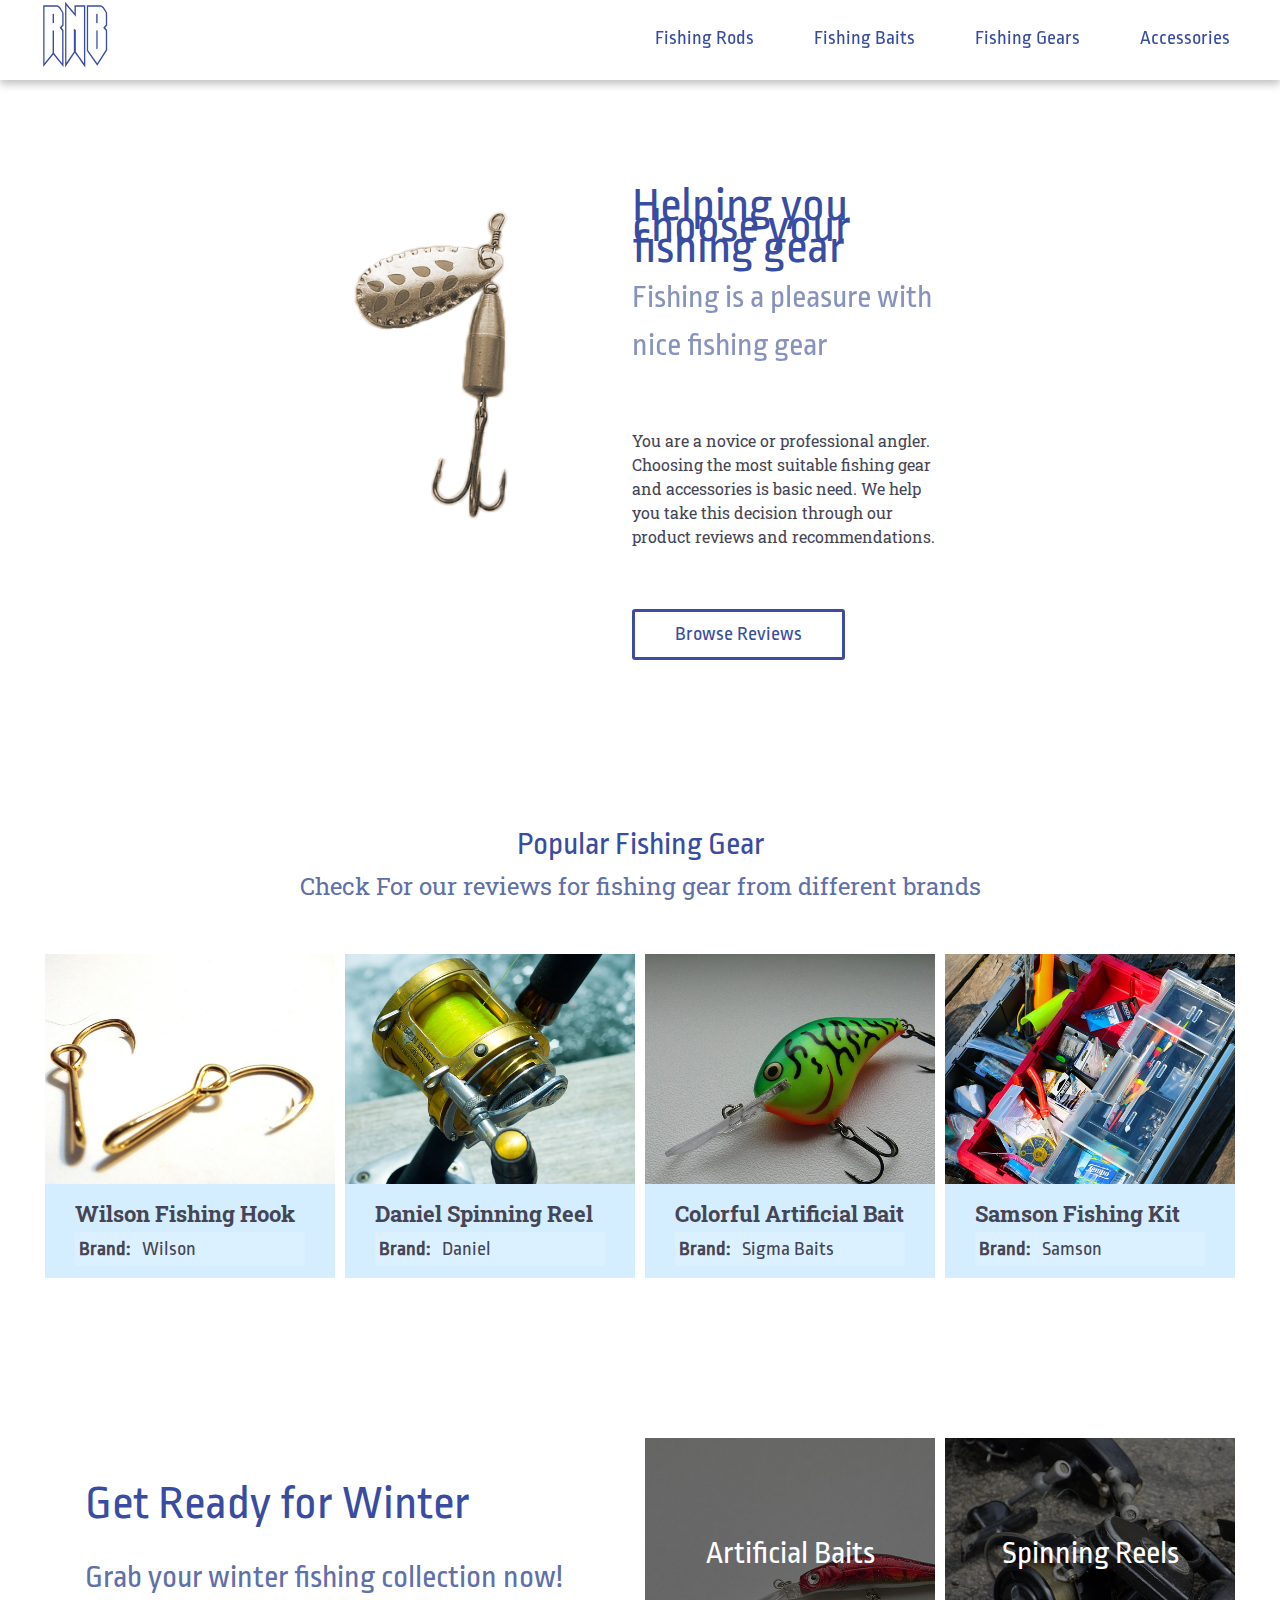
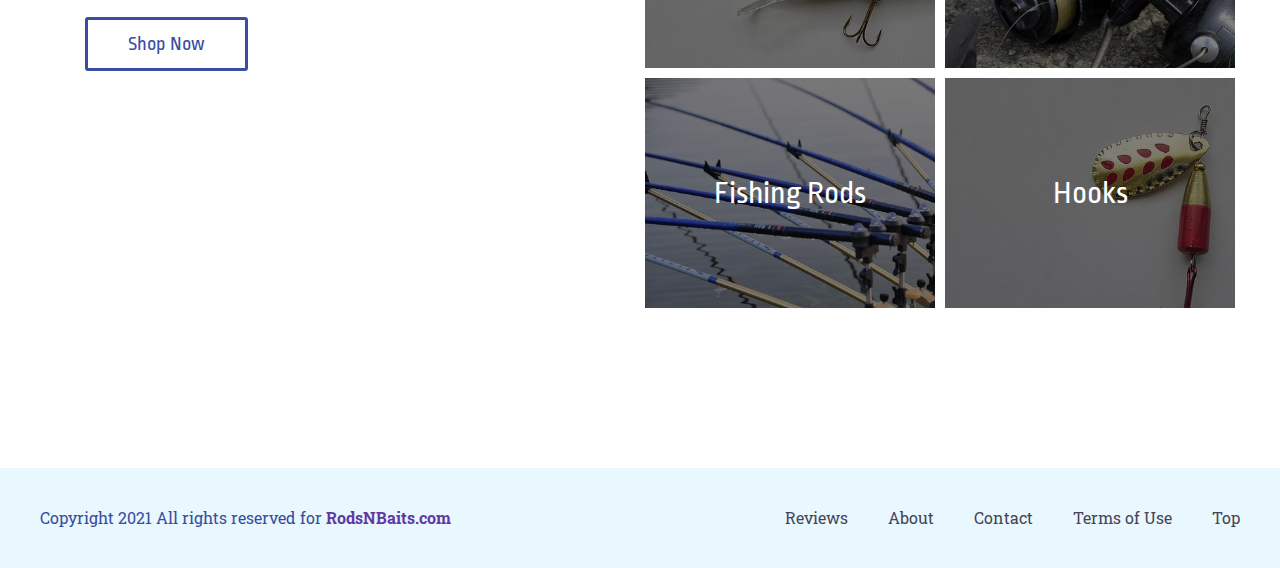
<file: index.html>
<!DOCTYPE html>
<html lang="en">
<head>
    <meta charset="UTF-8">
    <meta http-equiv="X-UA-Compatible" content="IE=edge">
    <meta name="viewport" content="width=device-width, initial-scale=1.0">
    <meta name="description" content="--- This is a meta description area ----">
    <title>RodsNBaits | Home</title>
    <link rel="stylesheet" href="https://cdnjs.cloudflare.com/ajax/libs/font-awesome/6.0.0-beta2/css/all.min.css" integrity="sha512-YWzhKL2whUzgiheMoBFwW8CKV4qpHQAEuvilg9FAn5VJUDwKZZxkJNuGM4XkWuk94WCrrwslk8yWNGmY1EduTA==" crossorigin="anonymous" referrerpolicy="no-referrer" />
    <link rel="stylesheet" href="css/styles.css">
</head>
<body>
    <div class="navbar">
        <!--<button class="mobile-menu-btn" onclick=" show_hide('menu')">-->
        <button class="mobile-menu-btn" id="mybtn">
            <i class="fa fa-bars" id="menu_icon"></i>
        </button>        
        <div class="nav container">
            <div class="logo">
                <a href="index.html"><img src="resources/icons/rnblogo.svg" alt="rods-and-baits"></a>
            </div>
            <div class="menu p-color s-font" id="mymenu">
                <ul>
                    <li><a href="reviews.html">Fishing Rods</a></li>
                    <li><a href="reviews.html">Fishing Baits</a></li>
                    <li><a href="reviews.html">Fishing Gears</a></li>
                    <li><a href="reviews.html">Accessories</a></li>       
                </ul>
            </div>
        </div>
    </div>
    <div class="content">
        <section class="banner">
            <div class="container">
                <div class="row">
                    <div class="col col-3-12">
                        <div id="img-container">
                            <!--<img src="resources/img/angler.jpg" alt="angler-image">-->
                            <img src="resources/img/artificial-bait-anchor.png" alt="artificial-bait-image">
                        </div>
                    </div>
                    <div class="col col-9-12">
                        <div id="banner-content">
                            <h1 class="p-color s-font">
                                Helping you choose your fishing gear
                            </h1>
                            <h3 class="s-color">
                                Fishing is a pleasure with nice fishing gear
                            </h3>
                            <p id="banner-description">
                               You are a novice or professional angler. Choosing the most suitable fishing gear and accessories is basic need. We help you take this decision
                               through our product reviews and recommendations.
                            </p>
                            <a class="p-button s-font" href ="#">Browse Reviews</a>
                        </div>
                    </div>

                <div>
            </div>

        </section>
        <section class="card-list" id="top">
            <div class="section-header container">
                <h3 class="title p-color">
                    Popular Fishing Gear
                </h3>
                <h4 class="sub-title s-color">
                    Check For our reviews for fishing gear from different brands
                </h4>
                
            </div>
            <div class="container">
                <div class="row">
                    <div class="col-3-12">
                        <div class="card">
                            <a href="#">
                            <div class="card-img">
                                <img src="resources/img/fishing-hook.jpg" alt="fishing-hook">
                            </div>
                            <div class="card-description">
                                <h4>Wilson Fishing Hook</h4>
                                <a href="#" class="brand"><h5><strong>Brand:</strong>&nbsp;&nbsp;&nbsp;Wilson</h5></a>
                            </div>
                            </a>
                        </div>
                    </div>
                    <div class="col-3-12">
                        <div class="card">
                            <a href="#">
                                <div class="card-img">
                                    <img src="resources/img/fishing-reel.jpg" alt="fishing-reel">
                                </div>
                                <div class="card-description">
                                    <h4>Daniel Spinning Reel</h4>
                                    <a href="#" class="brand"><h5><strong>Brand:</strong>&nbsp;&nbsp;&nbsp;Daniel</h5></a>
                                </div>                                
                            </a>
                        </div>
                    </div>
                    <div class="col-3-12">
                        <div class="card">
                            <a href="#">
                                <div class="card-img">
                                    <img src="resources/img/artificial-bait.jpg" alt="fishing-artificial-bait">
                                </div>
                                <div class="card-description">
                                    <h4>Colorful Artificial Bait</h4>
                                    <a href="#" class="brand"><h5><strong>Brand:</strong>&nbsp;&nbsp;&nbsp;Sigma Baits</h5></a>
                                </div> 
                            </a>
                        </div>
                        
                    </div>
                    <div class="col-3-12">
                        <div class="card">
                            <a href="#">
                                <div class="card-img">
                                    <img src="resources/img/fishing-tackle.jpg" alt="fishing-tackle">
                                </div>
                                <div class="card-description">
                                    <h4>Samson Fishing Kit</h4>
                                    <a href="#" class="brand"><h5><strong>Brand:</strong>&nbsp;&nbsp;&nbsp;Samson</h5></a>
                                </div>
                            </a>
                        </div>
                        
                    </div>
                </div>
            </div>


        </section>
        <section id="section-home-3">
            <!--<div class="section-header">
                <h3 class="title">
                    Title
                </h3>
                <h4 class="sub-title">
                    Sub Title
                </h4>
            </div>-->
            <div class="container">
                <div class="row call-card-section">
                    <div class="col-6-12">
                        <div class="call-to-action-banner">
                            <h1 class="p-color s-font">Get Ready for Winter</h1>
                            <h3 class="s-color">Grab your winter fishing collection now!</h3>
                            <a href="#" class="p-button">Shop Now</a>
                        </div>
                        
                    </div>
                    <div class="col-6-12">
                        <div class="card-square">
                            <div class="labeled-card">
                                <div class="label">
                                    <a href="#">
                                        <img src="resources/img/red-artificial-bait.jpg" alt="artificial-bait">
                                        <h3>Artificial Baits</h3>
                                    </a>
                                </div>
                            </div>
                            <div class="labeled-card">
                                <div class="label">                                    
                                    <a href="#">
                                        <img src="resources/img/reel.jpg" alt="fishing-reel">
                                        <h3>Spinning Reels</h3>
                                    </a>
                                    
                                </div>
                            </div>
                            <div class="labeled-card">
                                <div class="label">                                   
                                    <a href="#">
                                        <img src="resources/img/rod.jpg" alt="fishing-rod">
                                        <h3>Fishing Rods</h3>
                                    </a>                                    
                                </div>
                            </div>
                            <div class="labeled-card">
                                <div class="label">                                    
                                    <a href="#">
                                        <img src="resources/img/hook.jpg" alt="fishing-rod">
                                        <h3>Hooks</h3>
                                    </a>
                                </div>
                            </div>
                        </div>
                        
                    </div>

                </div>
            </div>
        </section>

    </div>
    <div class="footer">
        <div class="container">
            <div class="p-color" id="cprght">
                <p>Copyright 2021 All rights reserved for <a href="index.html">RodsNBaits.com</a></p>
            </div>
            <div>
                <ul class="s-color">
                    <li><a href="reviews.html">Reviews</a></li>
                    <li><a href="about.html">About</a></li>
                    <li><a href="contact.html">Contact</a></li> 
                    <li><a href="terms.html">Terms of Use</a></li>
                    <li><a href="#top">Top <i class="fa fa-level-up-alt"></i></a></li>    
                </ul>
            </div>
        </div>
    </div>
    <script src="js/script.js"></script>
</body>
</html>
</file>
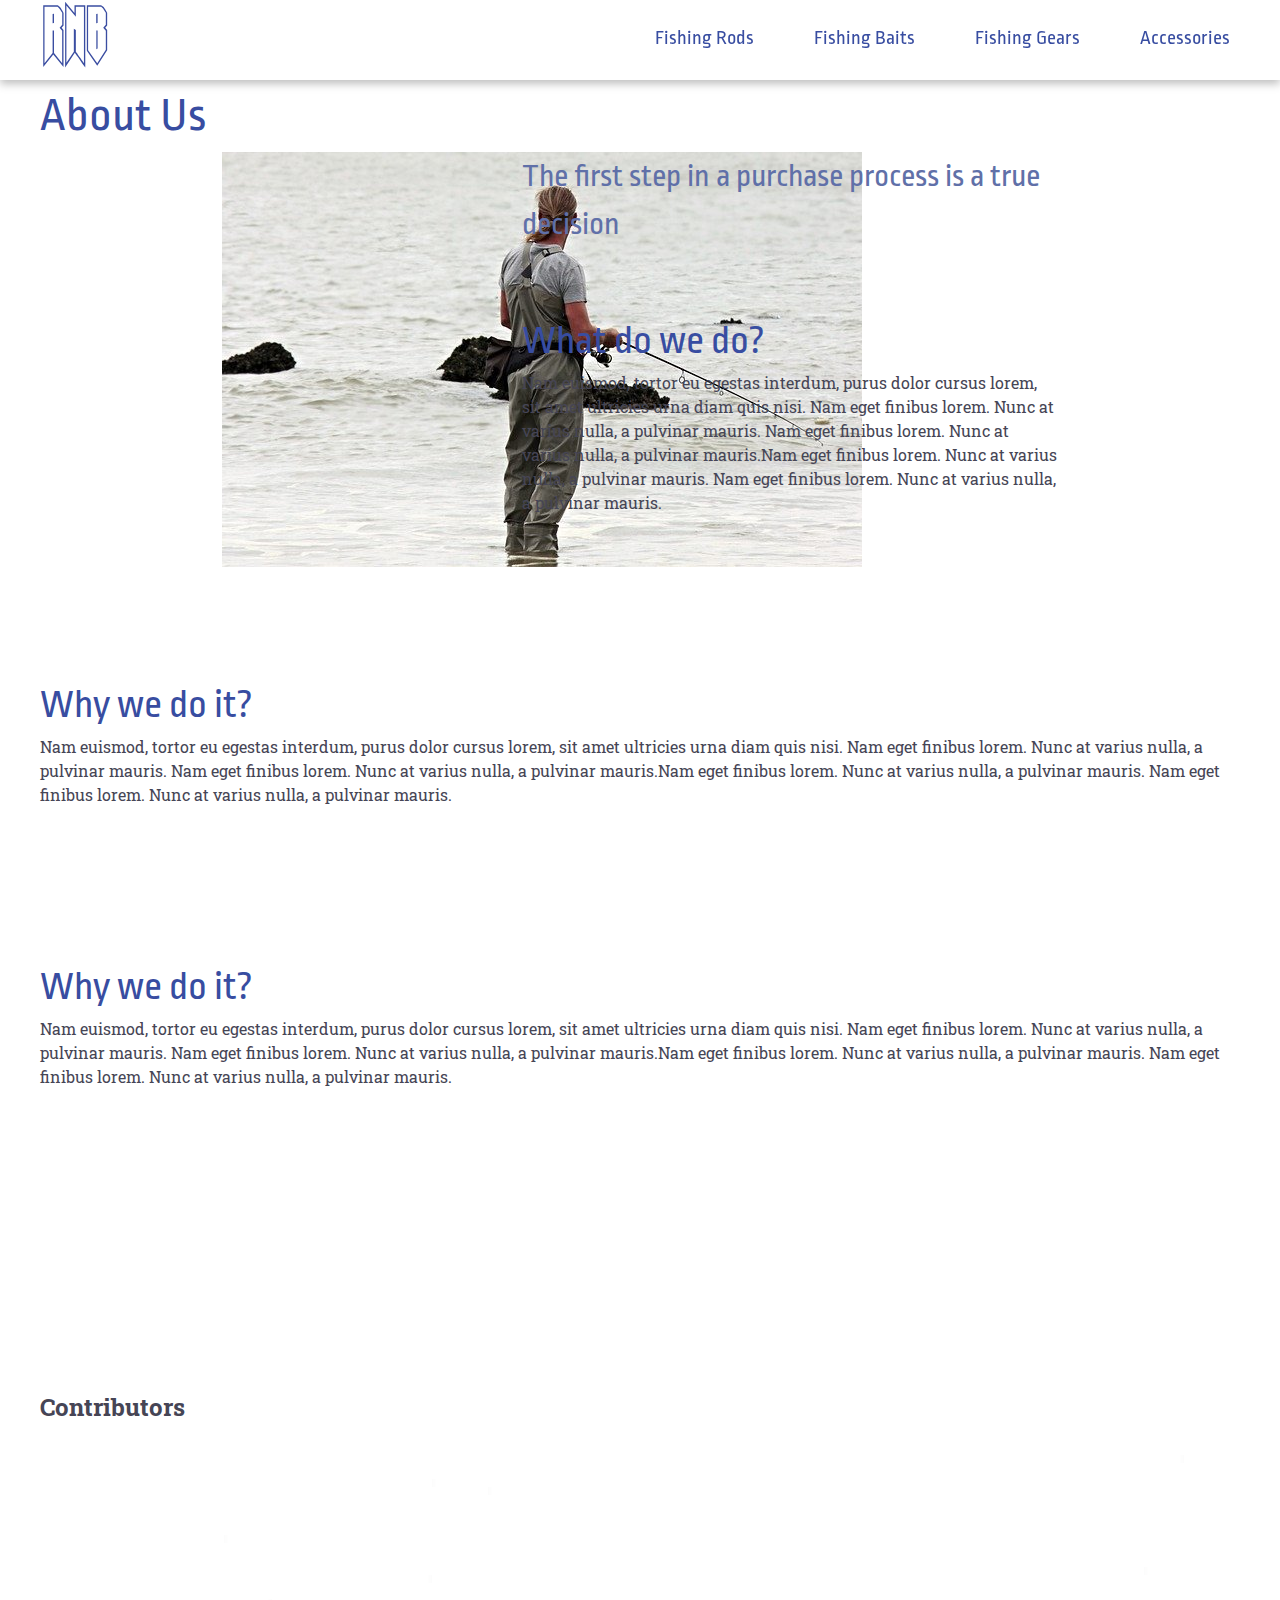
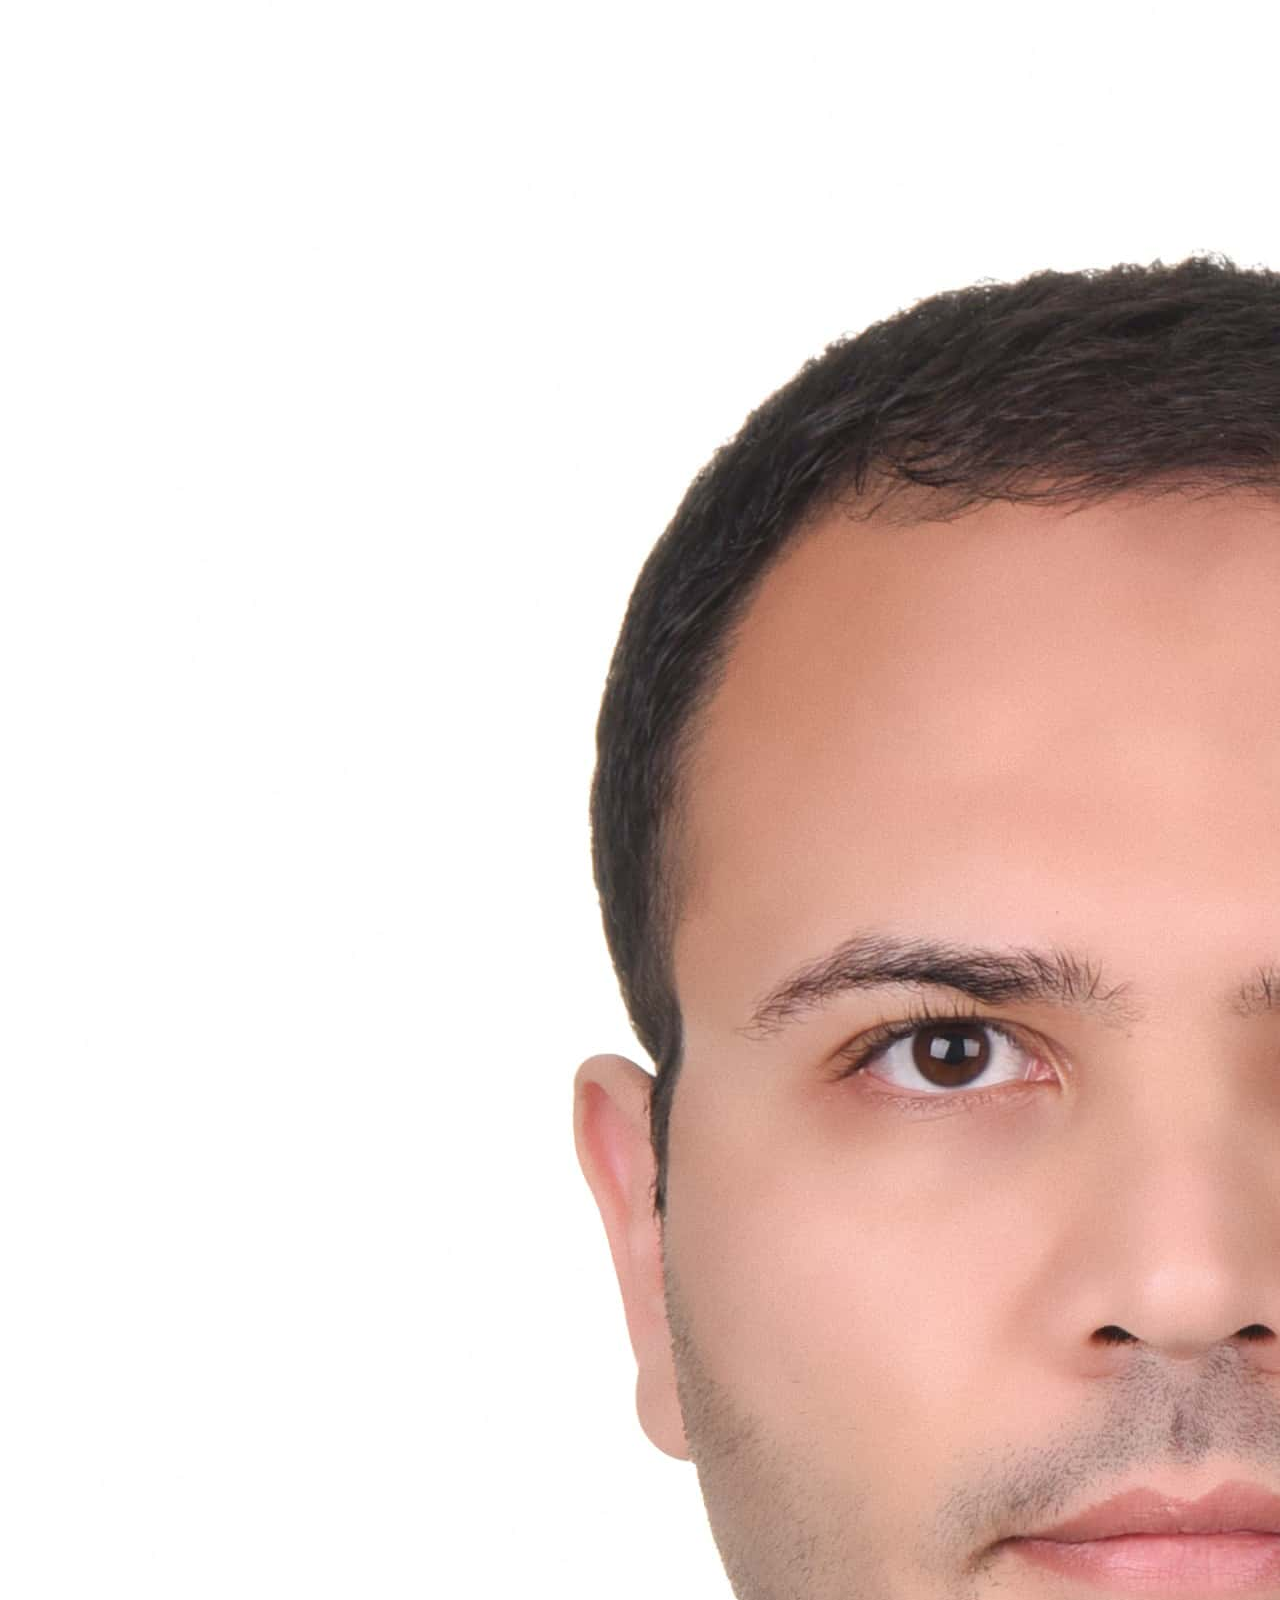
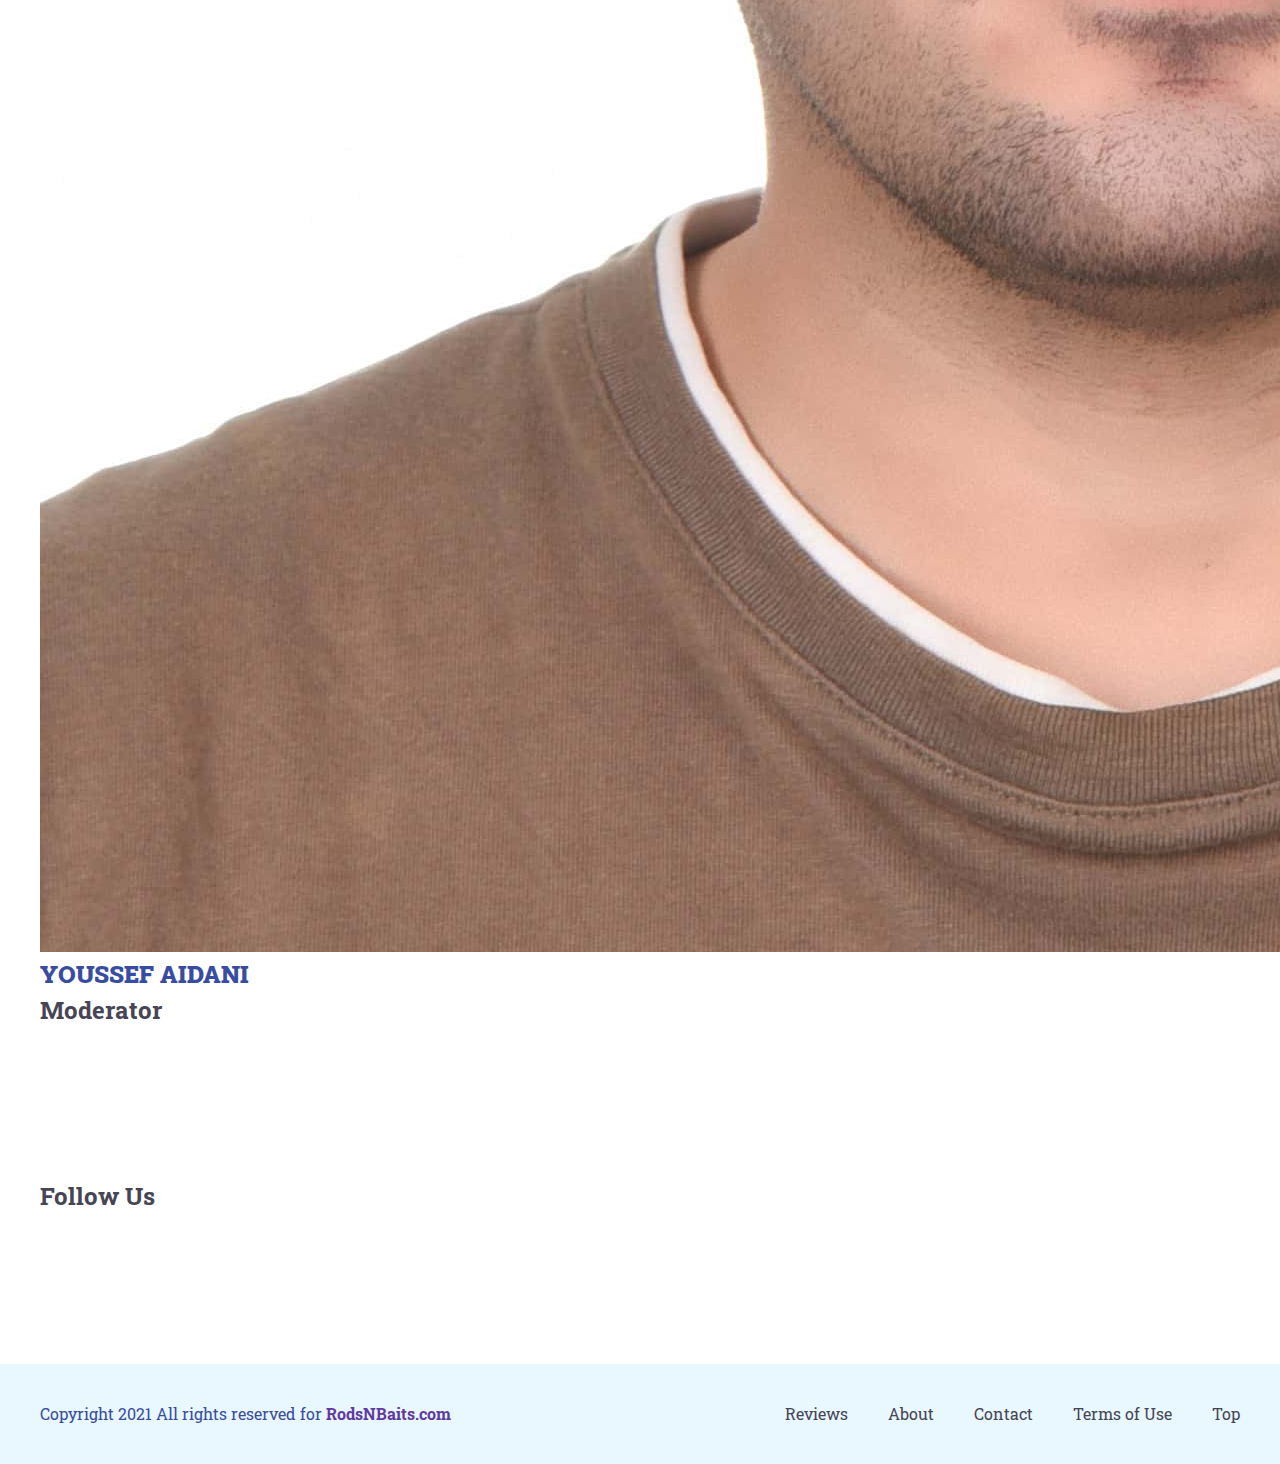
<file: about.html>
<!DOCTYPE html>
<html lang="en">
<head>
    <meta charset="UTF-8">
    <meta http-equiv="X-UA-Compatible" content="IE=edge">
    <meta name="viewport" content="width=device-width, initial-scale=1.0">
    <title>RodsNBaits | Reviews</title>
    <link rel="stylesheet" href="https://cdnjs.cloudflare.com/ajax/libs/font-awesome/6.0.0-beta2/css/all.min.css" integrity="sha512-YWzhKL2whUzgiheMoBFwW8CKV4qpHQAEuvilg9FAn5VJUDwKZZxkJNuGM4XkWuk94WCrrwslk8yWNGmY1EduTA==" crossorigin="anonymous" referrerpolicy="no-referrer" />
    <link rel="stylesheet" href="css/styles.css">
</head>
</head>
<body>
    <div class="navbar">
        <!--<button class="mobile-menu-btn" onclick=" show_hide('menu')">-->
        <button class="mobile-menu-btn" id="mybtn">
            <i class="fa fa-bars"></i>
        </button>        
        <div class="nav container">
            <div class="logo">
                <a href="index.html"><img src="resources/icons/rnblogo.svg" alt="rods-and-baits"></a>
            </div>
            <div class="menu p-color s-font" id="mymenu">
                <ul>
                    <li><a href="reviews.html">Fishing Rods</a></li>
                    <li><a href="reviews.html">Fishing Baits</a></li>
                    <li><a href="reviews.html">Fishing Gears</a></li>
                    <li><a href="reviews.html">Accessories</a></li>       
                </ul>
            </div>
        </div>
    </div>

    <div class="content">
        <div class="p-page-title p-color">
            <div class="container">
                <h1>About Us</h1>    
            </div>
        </div>
        <section>
            <div class="container">
                <div class="row">
                    <div class="col col-3-12 hide-extra">
                        <div class="about-img-container">
                            <img src="resources/img/angler.jpg" alt="about-image-angler">
                        </div>
                    </div>
                    <div class="col col-9-12">
                        <section class="text-container">
                            <h3 class="s-color">The first step in a purchase process is a true decision</h3>
                            <br>
                            <br>
                            <br>
                            <h2 class="p-color">What do we do?</h2>
                            <p class="f-small-mid">Nam euismod, tortor eu egestas interdum, purus dolor cursus lorem, sit amet ultricies 
                                urna diam quis nisi. Nam eget finibus lorem. Nunc at varius nulla, a pulvinar mauris. Nam eget finibus lorem.
                                 Nunc at varius nulla, a pulvinar mauris.Nam eget finibus lorem. Nunc at varius nulla, a pulvinar mauris.
                                 Nam eget finibus lorem. Nunc at varius nulla, a pulvinar mauris.</p>
                        </section>
                    </div>
                </div>

                <section class="text-container">

                    <h2 class="p-color">Why we do it?</h2>
                    <p class="f-small-mid">Nam euismod, tortor eu egestas interdum, purus dolor cursus lorem, sit amet ultricies 
                        urna diam quis nisi. Nam eget finibus lorem. Nunc at varius nulla, a pulvinar mauris. Nam eget finibus lorem.
                         Nunc at varius nulla, a pulvinar mauris.Nam eget finibus lorem. Nunc at varius nulla, a pulvinar mauris.
                         Nam eget finibus lorem. Nunc at varius nulla, a pulvinar mauris.</p>
                </section>

                
                <section class="text-container">

                    <h2 class="p-color">Why we do it?</h2>
                    <p class="f-small-mid">Nam euismod, tortor eu egestas interdum, purus dolor cursus lorem, sit amet ultricies 
                        urna diam quis nisi. Nam eget finibus lorem. Nunc at varius nulla, a pulvinar mauris. Nam eget finibus lorem.
                         Nunc at varius nulla, a pulvinar mauris.Nam eget finibus lorem. Nunc at varius nulla, a pulvinar mauris.
                         Nam eget finibus lorem. Nunc at varius nulla, a pulvinar mauris.</p>
                </section>

            </div>
        </section>

        <section class="s-bg p-pad">
            <div class="container">
                <h4 style="padding-bottom: 22px;">Contributors</h4>
                <div class="contributor">
                    <div class="contrib-img">
                        <img src="resources/img/biometric_me -min.jpg" alt="contrib-img">
                    </div>
                    <div class="contrib-description">
                        <h4 class="p-color"><strong>YOUSSEF AIDANI</strong></h4>
                        <h4>Moderator</h4>
                    </div>
                </div>
            </div>
        </section>
        <section class="social-footer tr-bg">
            <div class="container">
                <div class="s-links">
                    <h4>Follow Us</h4>
                    <ul>
                        <li>
                            <a href="#" class="s-link"><i class="fab fa-instagram"></i></a>
                        </li>
                        <li>
                            <a href="#" class="s-link"><i class="fab fa-facebook"></i></a>
                        </li>
                        <li>
                            <a href="#" class="s-link"><i class="fab fa-pinterest"></i></a>
                        </li>
                        <li>
                            <a href="#" class="s-link"><i class="far fa-envelope"></i></a>
                        </li>

                    </ul>
                </div>
            </div>
        </section>
    </div>

    <div class="footer">
        <div class="container">
            <div class="p-color">
                <p>Copyright 2021 All rights reserved for <a href="index.html">RodsNBaits.com</a></p>
            </div>
            <div>
                <ul class="s-color">
                    <li><a href="reviews.html">Reviews</a></li>
                    <li><a href="about.html">About</a></li>
                    <li><a href="contact.html">Contact</a></li> 
                    <li><a href="terms.htnml">Terms of Use</a></li>
                    <li><a href="#">Top <i class="fa fa-level-up-alt"></i></a></li>    
                </ul>
            </div>
        </div>
    </div>
    <script src="js/script.js"></script>
    
</body>
</html>
</file>
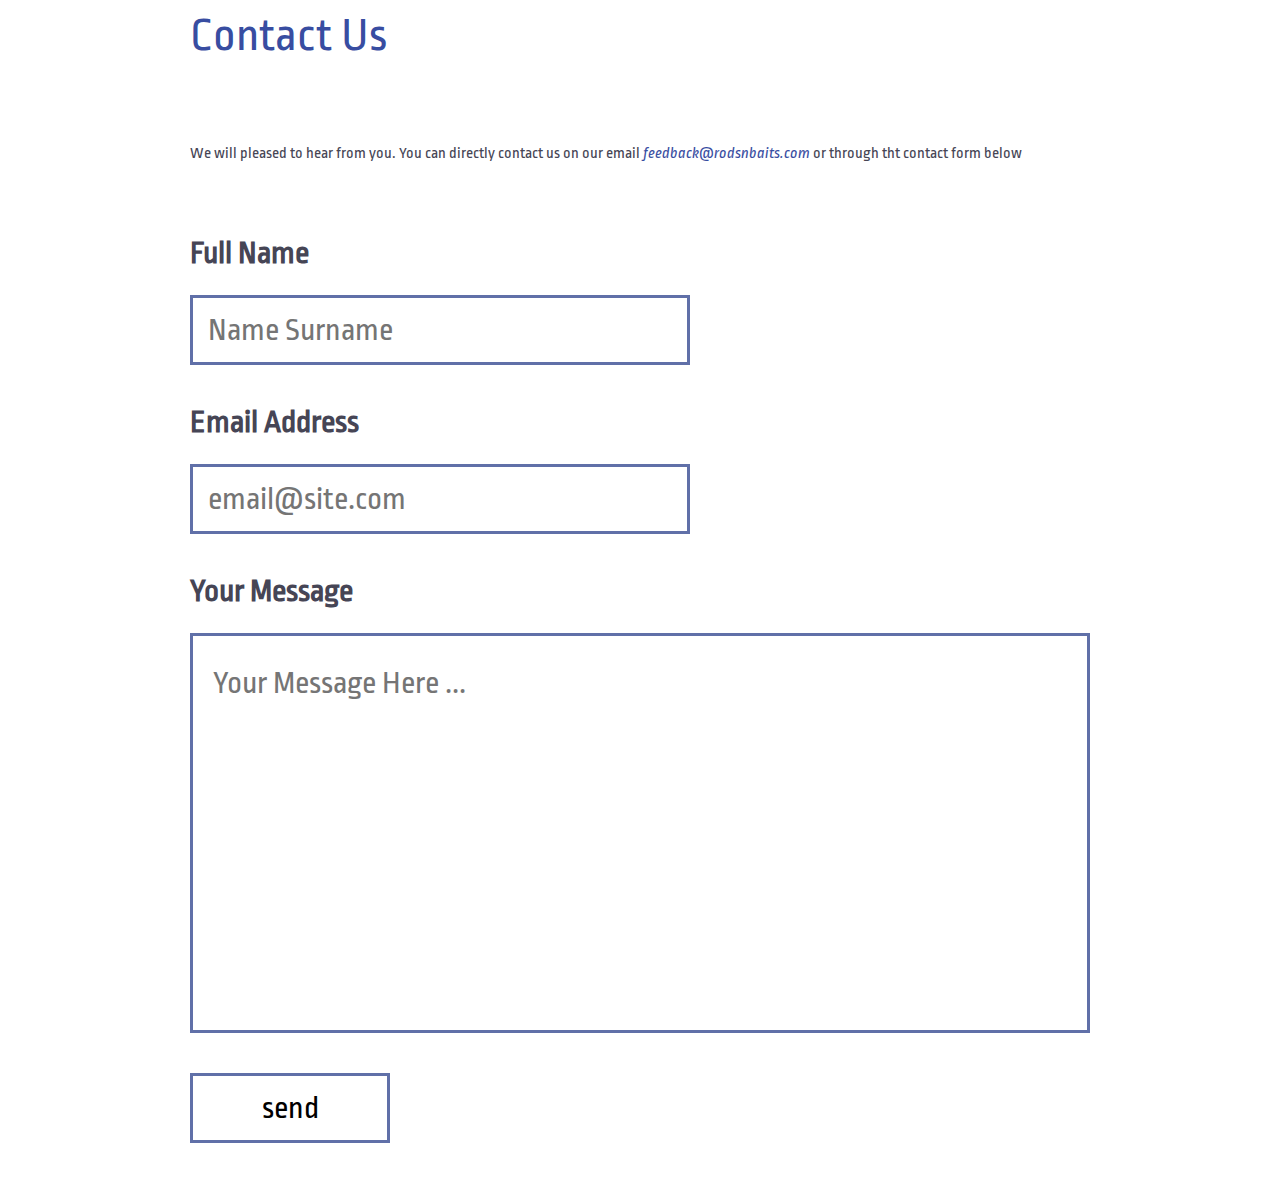
<file: contact-form.html>
<!DOCTYPE html>
<html lang="en">
<head>
    <meta charset="UTF-8">
    <meta http-equiv="X-UA-Compatible" content="IE=edge">
    <meta name="viewport" content="width=device-width, initial-scale=1.0">
    <title>Contact Form</title>
    <link rel="stylesheet" href="css/styles.css">
    <style>
        .page-title{
            width: 900px;
            margin: auto;
            margin-bottom: 70px

        }

        .page-title h1{
            font-weight: 400;
        }
        .contact-description{
            width: 900px;
            margin:auto;
            margin-bottom: 70px;
        }

        .contact-description span{
            font-style: italic;
        }

        .form-container{
            display: flex;;
            width: 900px;
            margin: auto;         
        }

        .form-container *{
            display: block;
            font-family: 'Ropa Sans', sans-serif;
            font-size: 32px;
        }

        .form-container .form{
            display: inline-block;
            margin: 0 auto;
        }

        .form-container label{
            font-size: 32px;
            font-weight: 600;
            margin-bottom: 25px;
        }

        .form-container input{
            border: 3px solid #6070A8;
        }

        .form-container textarea{
            resize: none;
            width: 900px;
            height: 400px;
            padding: 30px 20px;
            border: 3px solid #6070A8;
            outline: -30px solid #6070A8;
        }

        .form-container textarea::placeholder{
           
        }

        .form-container input, 
        .form-container textarea{
            margin-bottom: 40px;
        }

        .form-container input[type=text],
        .form-container input[type=email]{
            box-sizing: border-box;
            height: 70px;
            width: 500px;
            padding: 15px 15px;
        }

        .form-container input[type=text]::placeholder,
        .form-container input[type=email]::placeholder,
        .form-container textarea::placeholder{
            font-family: 'Ropa Sans', sans-serif;
            font-size: 32px;
        }


        .form-container input[type=submit]{
            width: 200px;
            padding: 15px 50px;
            background-color: transparent;
        }

    </style>
</head>
<body>
    <div class="container">
        <div class="page-title">
            <h1 class="p-color">Contact Us</h1>
        </div>
        <div class="contact-description s-font f-mid">
            <p class="f-mid">
                We will pleased to hear from you.  You can directly contact us on our email <span class="p-color">feedback@rodsnbaits.com</span> or through tht contact form below
            </p>
        </div>

        <div class="form-container">
            <form action="send.php">
                <label for="name">Full Name</label>
                <input type="text" name="name" id="name" placeholder="Name Surname">
                <label for="email">Email Address</label>
                <input type="email" name="email" id="name" placeholder="email@site.com">
                <label for="message">Your Message</label>
                <textarea name="message" id="message" cols="30" rows="10" placeholder="Your Message Here ..."></textarea>
                <input type="submit" value="send">
            </form>
        </div>
    </div>
</body>
</html>
</file>
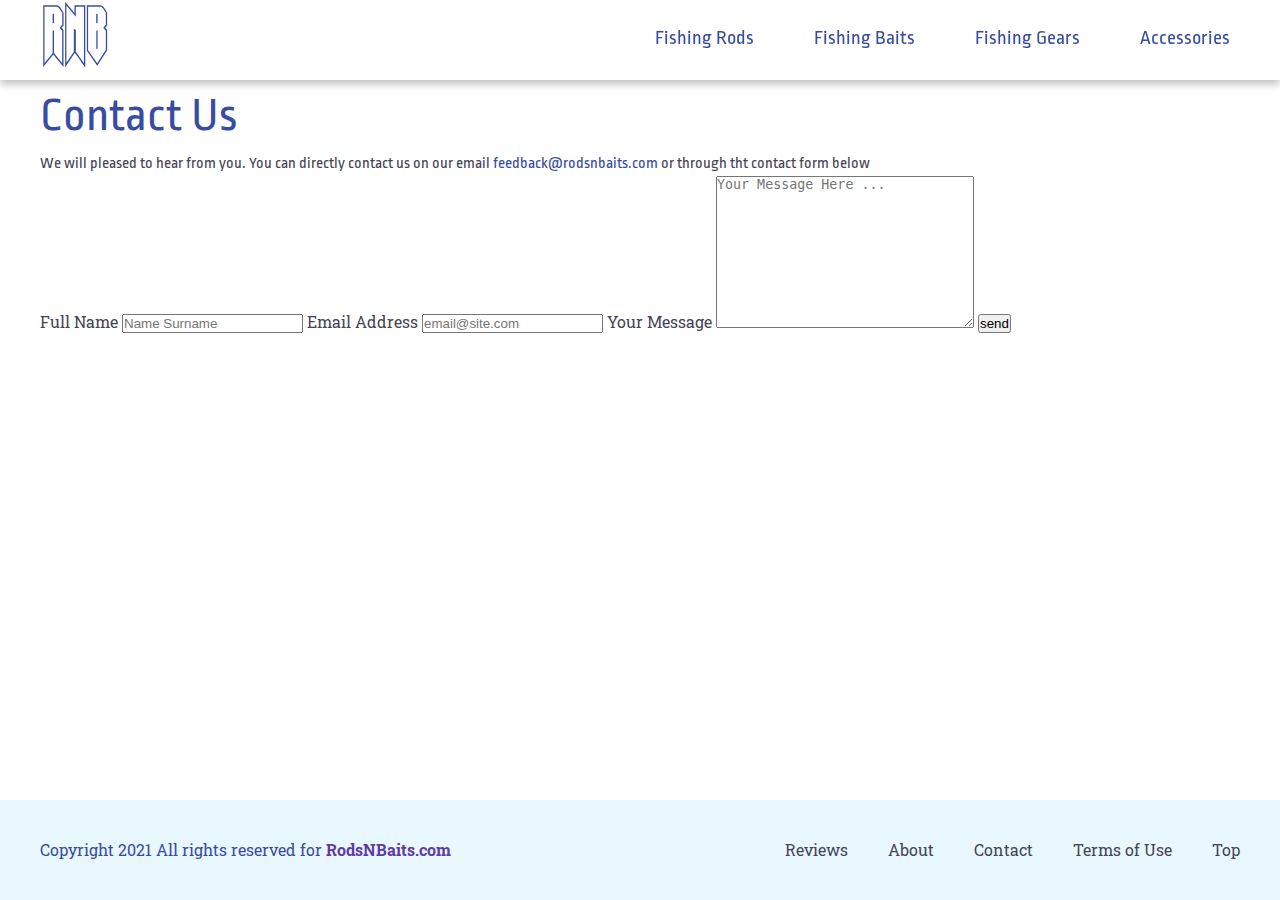
<file: contact.html>
<!DOCTYPE html>
<html lang="en">
<head>
    <meta charset="UTF-8">
    <meta http-equiv="X-UA-Compatible" content="IE=edge">
    <meta name="viewport" content="width=device-width, initial-scale=1.0">
    <title>RodsNBaits | Reviews</title>
    <link rel="stylesheet" href="https://cdnjs.cloudflare.com/ajax/libs/font-awesome/6.0.0-beta2/css/all.min.css" integrity="sha512-YWzhKL2whUzgiheMoBFwW8CKV4qpHQAEuvilg9FAn5VJUDwKZZxkJNuGM4XkWuk94WCrrwslk8yWNGmY1EduTA==" crossorigin="anonymous" referrerpolicy="no-referrer" />
    <link rel="stylesheet" href="css/styles.css">
</head>
</head>
<body>
    <div class="navbar">
        <!--<button class="mobile-menu-btn" onclick=" show_hide('menu')">-->
        <button class="mobile-menu-btn" id="mybtn">
            <i class="fa fa-bars"></i>
        </button>        
        <div class="nav container">
            <div class="logo">
                <a href="index.html"><img src="resources/icons/rnblogo.svg" alt="rods-and-baits"></a>
            </div>
            <div class="menu p-color s-font" id="mymenu">
                <ul>
                    <li><a href="reviews.html">Fishing Rods</a></li>
                    <li><a href="reviews.html">Fishing Baits</a></li>
                    <li><a href="reviews.html">Fishing Gears</a></li>
                    <li><a href="reviews.html">Accessories</a></li>       
                </ul>
            </div>
        </div>
    </div>

    <div class="content">
        <div class="container">
            <div class="page-title">
                <h1 class="p-color">Contact Us</h1>
            </div>
            <div class="contact-description s-font f-small-mid">
                <p class="f-small-mid">
                    We will pleased to hear from you.  You can directly contact us on our email <span class="p-color">feedback@rodsnbaits.com</span> or through tht contact form below
                </p>
            </div>
    
            <div class="form-container">
                <form action="send.php">
                    <label for="name">Full Name</label>
                    <input type="text" name="name" id="name" placeholder="Name Surname">
                    <label for="email">Email Address</label>
                    <input type="email" name="email" id="name" placeholder="email@site.com">
                    <label for="message">Your Message</label>
                    <textarea name="message" id="message" cols="30" rows="10" placeholder="Your Message Here ..."></textarea>
                    <input type="submit" value="send">
                </form>
            </div>
        </div>
    </div>

    <div class="footer">
        <div class="container">
            <div class="p-color">
                <p>Copyright 2021 All rights reserved for <a href="index.html">RodsNBaits.com</a></p>
            </div>
            <div>
                <ul class="s-color">
                    <li><a href="reviews.html">Reviews</a></li>
                    <li><a href="about.html">About</a></li>
                    <li><a href="contact.html">Contact</a></li> 
                    <li><a href="terms.html">Terms of Use</a></li>
                    <li><a href="#">Top <i class="fa fa-level-up-alt"></i></a></li>    
                </ul>
            </div>
        </div>
    </div>
    <script src="js/script.js"></script>
    
</body>
</html>
</file>
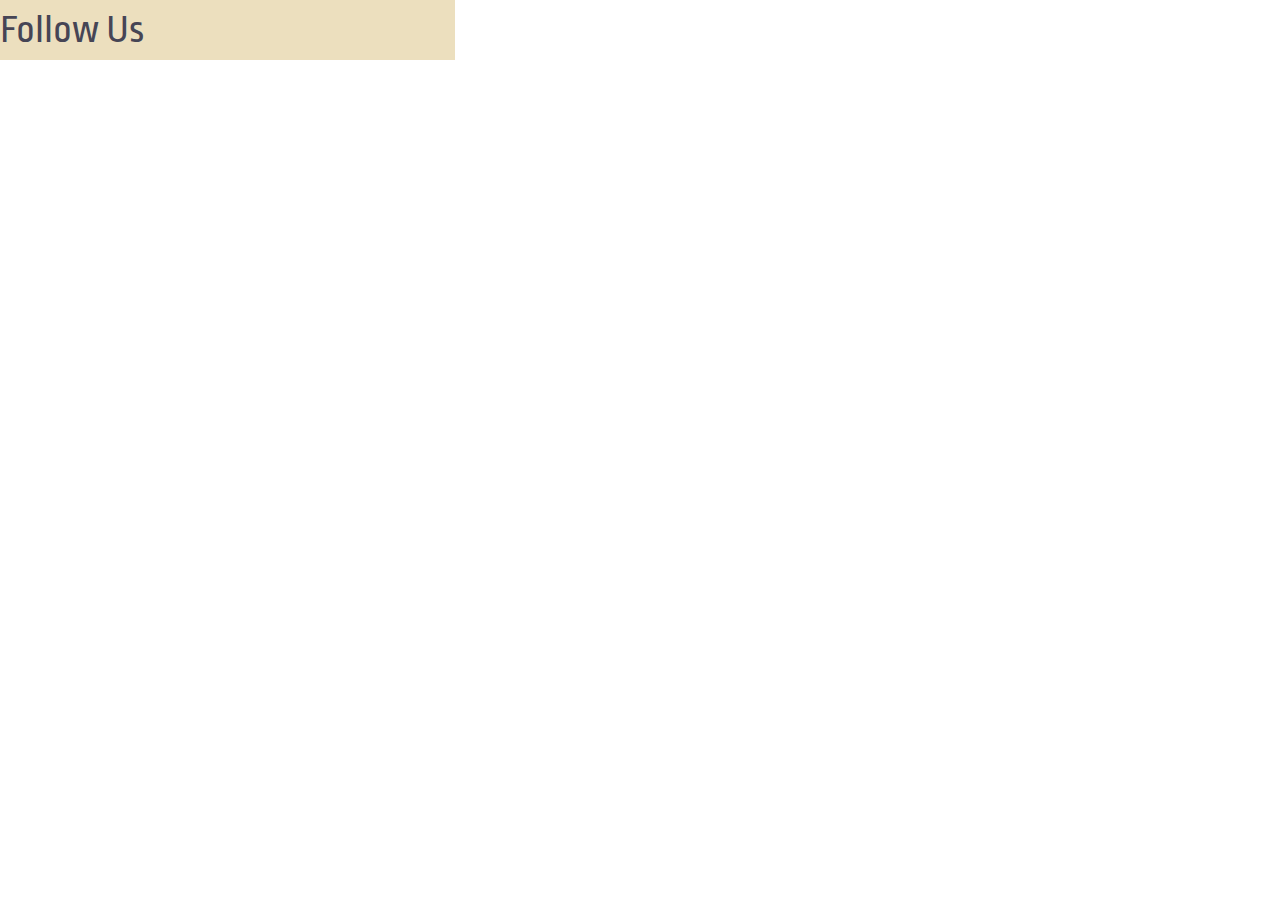
<file: follow-us.html>
<!DOCTYPE html>
<html lang="en">
<head>
    <meta charset="UTF-8">
    <meta http-equiv="X-UA-Compatible" content="IE=edge">
    <meta name="viewport" content="width=device-width, initial-scale=1.0">
    <title>Follow Us</title>
    <link rel="stylesheet" href="https://cdnjs.cloudflare.com/ajax/libs/font-awesome/6.0.0-beta2/css/all.min.css" integrity="sha512-YWzhKL2whUzgiheMoBFwW8CKV4qpHQAEuvilg9FAn5VJUDwKZZxkJNuGM4XkWuk94WCrrwslk8yWNGmY1EduTA==" crossorigin="anonymous" referrerpolicy="no-referrer" />
    <link rel="stylesheet" href="css/styles.css">
    <style>
        .s-links{
            display: flex;
            background-color: rgba(184, 135, 11, 0.267);
            align-items: center;
            width: 455px;
            
        }
        .s-links h2{
            display: inline;
            float:left;
        }
        .s-links ul{
            display: flex;
            margin-left: 50px;
            justify-content: space-between;
            align-items: center;
        }

        .s-links li{
            margin: 0 10px;
        }
        .s-links .s-link{
            
        }

        .s-links .s-link i{
            font-size: 40px;
            color: #8D8D8D;
        }

        @media (max-width:414px){
            .s-links{
                flex-direction: column;
                align-content:space-around;
                width: 100%;
            }

            .s-links ul{
                margin-left: 0;
            }


        }
        
    </style>
</head>
<body>

    <div class="s-links">
        <h2>Follow Us</h2>
        <ul>
            <li>
                <a href="#" class="s-link"><i class="fab fa-instagram"></i></a>
            </li>
            <li>
                <a href="#" class="s-link"><i class="fab fa-facebook"></i></a>
            </li>
            <li>
                <a href="#" class="s-link"><i class="fab fa-pinterest"></i></a>
            </li>
            <li>
                <a href="#" class="s-link"><i class="far fa-envelope"></i></a>
            </li>

        </ul>
    </div>
    
</body>
</html>
</file>
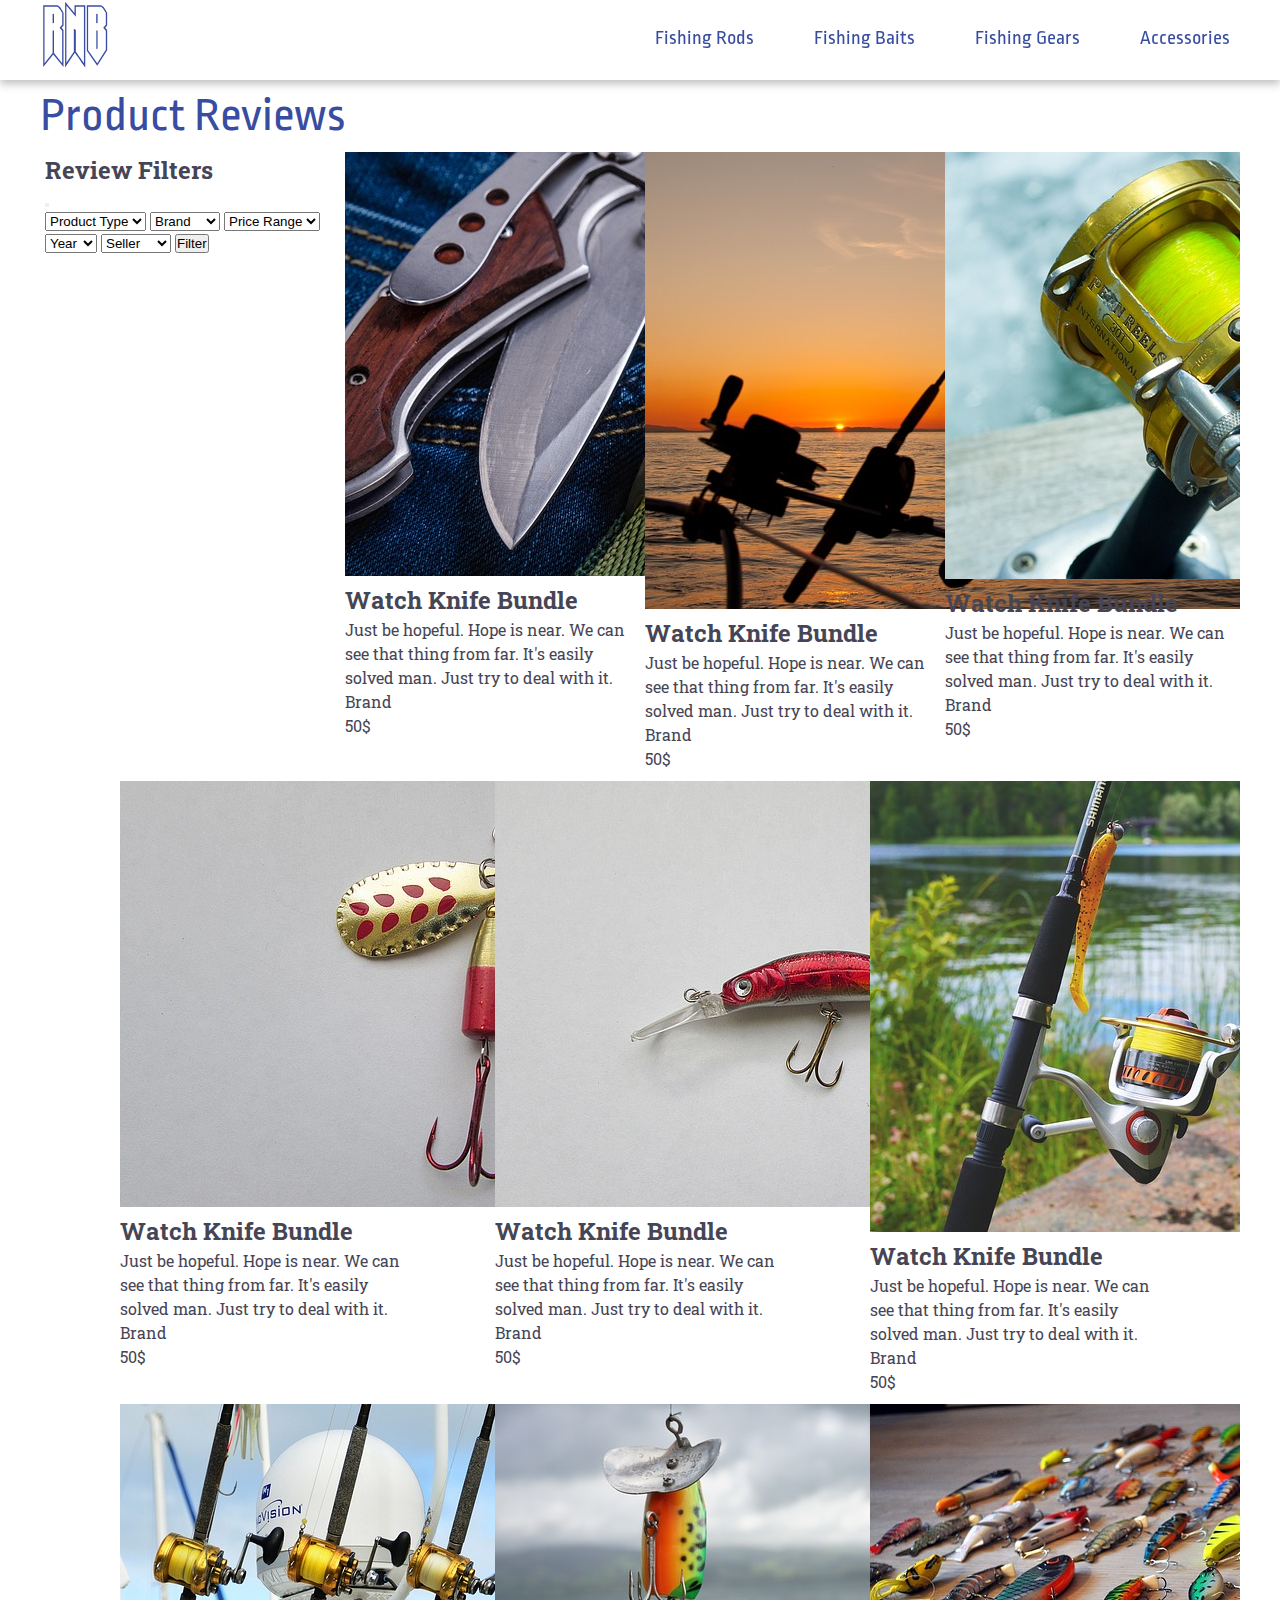
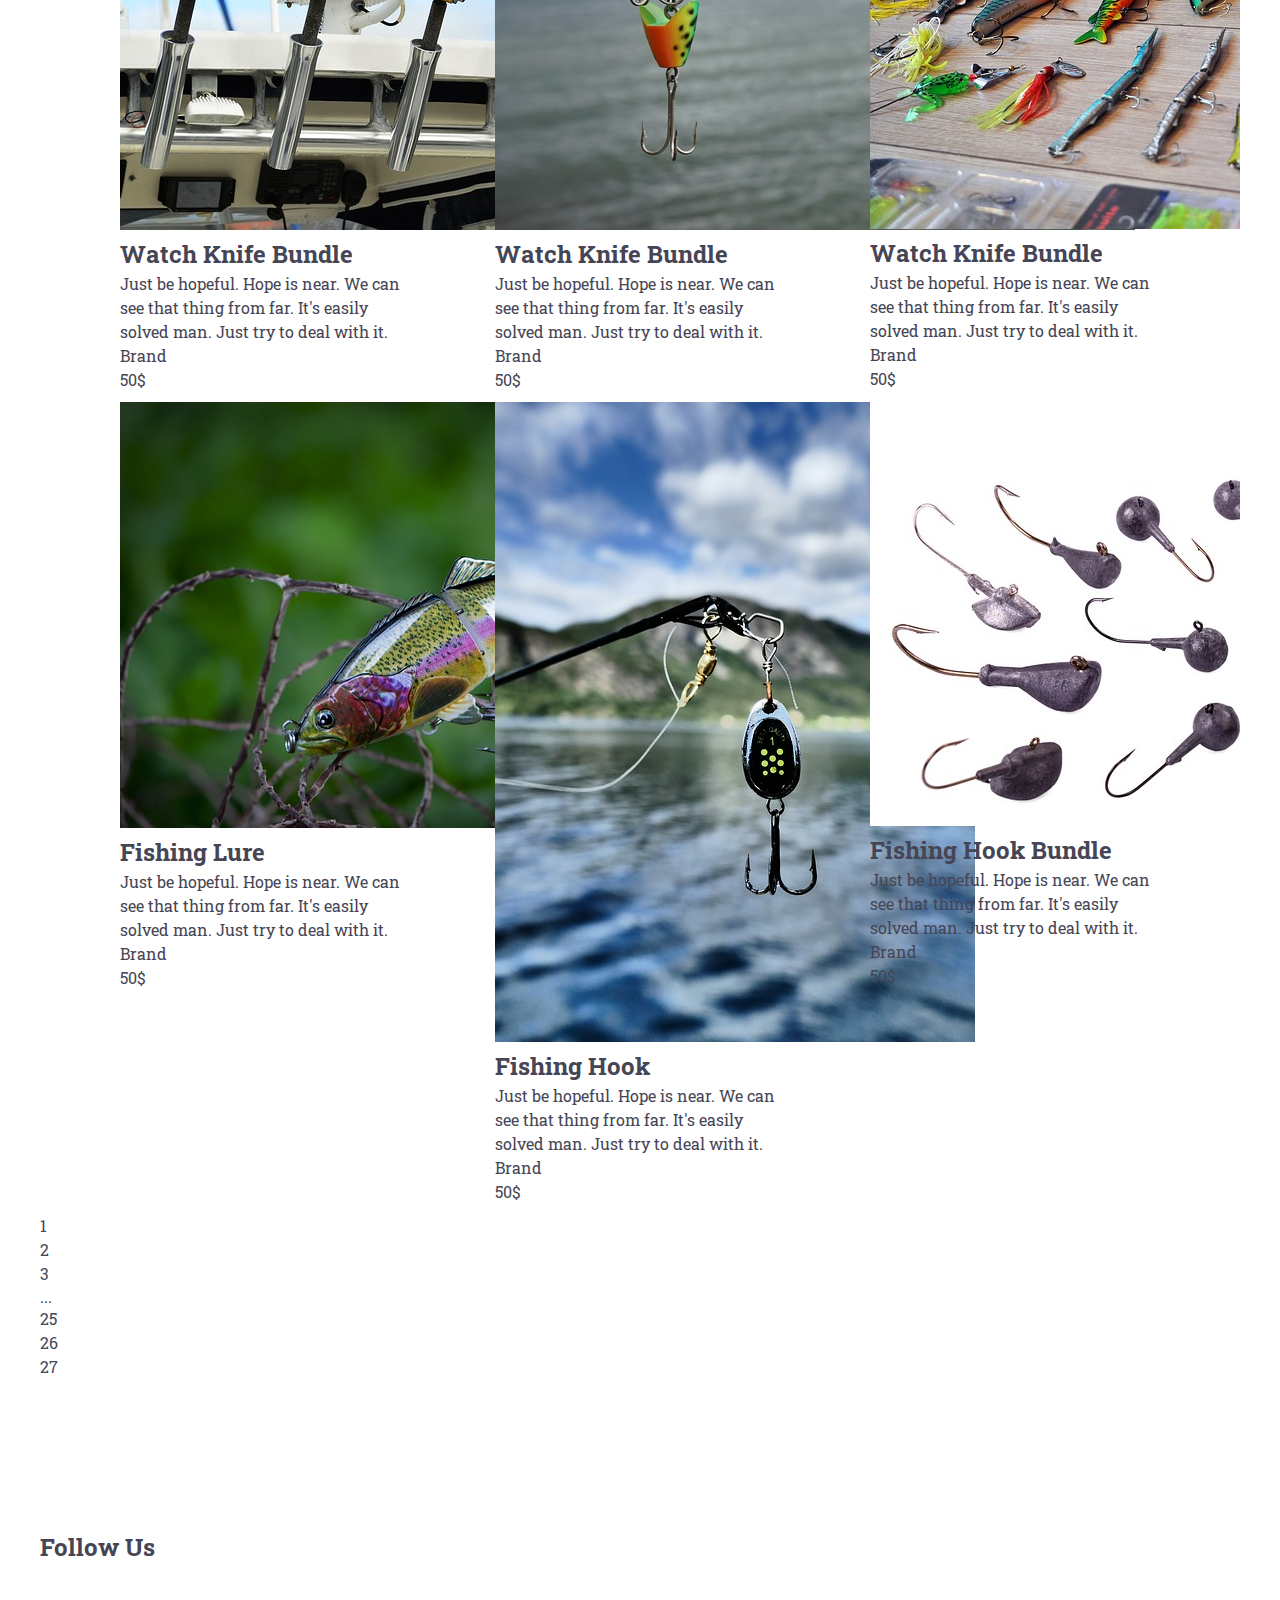
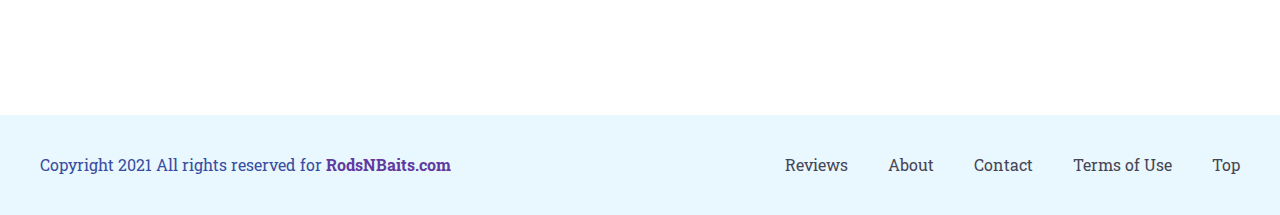
<file: reviews.html>
<!DOCTYPE html>
<html lang="en">
<head>
    <meta charset="UTF-8">
    <meta http-equiv="X-UA-Compatible" content="IE=edge">
    <meta name="viewport" content="width=device-width, initial-scale=1.0">
    <title>RodsNBaits | Reviews</title>
    <link rel="stylesheet" href="https://cdnjs.cloudflare.com/ajax/libs/font-awesome/6.0.0-beta2/css/all.min.css" integrity="sha512-YWzhKL2whUzgiheMoBFwW8CKV4qpHQAEuvilg9FAn5VJUDwKZZxkJNuGM4XkWuk94WCrrwslk8yWNGmY1EduTA==" crossorigin="anonymous" referrerpolicy="no-referrer" />
    <link rel="stylesheet" href="css/styles.css">
</head>
</head>
<body>
    <div class="navbar">
        <!--<button class="mobile-menu-btn" onclick=" show_hide('menu')">-->
        <button class="mobile-menu-btn" id="mybtn">
            <i class="fa fa-bars"></i>
        </button>        
        <div class="nav container">
            <div class="logo">
                <a href="index.html"><img src="resources/icons/rnblogo.svg" alt="rods-and-baits"></a>
            </div>
            <div class="menu p-color s-font" id="mymenu">
                <ul>
                    <li><a href="reviews.html">Fishing Rods</a></li>
                    <li><a href="reviews.html">Fishing Baits</a></li>
                    <li><a href="reviews.html">Fishing Gears</a></li>
                    <li><a href="reviews.html">Accessories</a></li>       
                </ul>
            </div>
        </div>
    </div>
    <div class="content">
        <div class="p-page-title p-color">
            <div class="container">
                <h1>Product Reviews</h1>
            </div>
        </div>
        <div class="container">
            <section>
                <div class="row">
                    <div class="col col-3-12">
                        <div class="filter">
                            <h4>Review Filters</h4>
                            <button id="formBtn"><i class="fas fa-caret-down"></i></button>
                            <form action="filter.php" id="filterForm">
                                <select name="product-type" id="type">
                                    <option value="option-1" disabled selected>Product Type</option>
                                    <option value="option-2">Fishing Rod</option>
                                    <option value="option-3">Fishing Reel</option>
                                    <option value="option-3">Fishing Gear</option>
                                    <option value="option-3">Hook</option>
                                </select>
                                <select name="brand" id="brand">
                                    <option value="option-1" disabled selected>Brand</option>
                                    <option value="option-2">option 2</option>
                                    <option value="option-3">option 3</option>
                                </select>
                                <select name="price-range" id="range">
                                    <option value="option-1" disabled selected>Price Range</option>
                                    <option value="option-2">10$ - 50$ </option>
                                    <option value="option-3">50$ - 100$</option>
                                </select>
                                <select name="year" id="year">
                                    <option value="option-1" disabled selected>Year</option>
                                    <option value="option-2">2021</option>
                                    <option value="option-3">2020</option>
                                </select>
                                <select name="seller" id="seller">
                                    <option value="option-1" disabled selected>Seller</option>
                                    <option value="option-2">amazon</option>
                                    <option value="option-3">ebay</option>
                                    <option value="option-3">other</option>
                                </select>
                                <input type="submit" value="Filter" class="filter-btn"> 
                                
                            </form>
                        </div>
                    </div>
                    <div class="col col-3-12">
                        <div class="r-card">
                            <a href="single-review.html">
                                <div class="img-container">
                                    <img src="resources/img/watch-knife.jpg" alt="">
                                </div>
                                <div class="r-description">
                                    <h4>Watch Knife Bundle</h4>
                                    <div class="excerpt">
                                        <p>Just be hopeful. Hope is near. We can see that thing from far. It's easily solved man. Just try to deal with it.</p>
                                    </div>
                                    <div class="card-labels">
                                        <a href="#brand">Brand</a>
                                        <p>50$</p>
                                    </div>
                        
                                </div>
                            </a>
                        </div>

                    </div>
                    <div class="col col-3-12">
                        <div class="r-card">
                            <a href="single-review.html">
                                <div class="img-container">
                                    <img src="resources/img/angler-sunset.jpg" alt="">
                                </div>
                                <div class="r-description">
                                    <h4>Watch Knife Bundle</h4>
                                    <div class="excerpt">
                                        <p>Just be hopeful. Hope is near. We can see that thing from far. It's easily solved man. Just try to deal with it.</p>
                                    </div>
                                    <div class="card-labels">
                                        <a href="#brand">Brand</a>
                                        <p>50$</p>
                                    </div>
                        
                                </div>
                            </a>
                        </div>
                    </div>
                    <div class="col col-3-12">
                        <div class="r-card">
                            <a href="single-review.html">
                                <div class="img-container">
                                    <img src="resources/img/fishing-reel.jpg" alt="">
                                </div>
                                <div class="r-description">
                                    <h4>Watch Knife Bundle</h4>
                                    <div class="excerpt">
                                        <p>Just be hopeful. Hope is near. We can see that thing from far. It's easily solved man. Just try to deal with it.</p>
                                    </div>
                                    <div class="card-labels">
                                        <a href="#brand">Brand</a>
                                        <p>50$</p>
                                    </div>
                        
                                </div>
                            </a>
                        </div>
                    </div>
                </div>
                <div class="row row-right">
                    <div class="col col-3-12">
                        <div class="r-card">
                            <a href="single-review.html">
                                <div class="img-container">
                                    <img src="resources/img/hook.jpg" alt="">
                                </div>
                                <div class="r-description">
                                    <h4>Watch Knife Bundle</h4>
                                    <div class="excerpt">
                                        <p>Just be hopeful. Hope is near. We can see that thing from far. It's easily solved man. Just try to deal with it.</p>
                                    </div>
                                    <div class="card-labels">
                                        <a href="#brand">Brand</a>
                                        <p>50$</p>
                                    </div>
                        
                                </div>
                            </a>
                        </div>
                    </div>
                    <div class="col col-3-12">
                        <div class="r-card">
                            <a href="single-review.html">
                                <div class="img-container">
                                    <img src="resources/img/red-artificial-bait.jpg" alt="">
                                </div>
                                <div class="r-description">
                                    <h4>Watch Knife Bundle</h4>
                                    <div class="excerpt">
                                        <p>Just be hopeful. Hope is near. We can see that thing from far. It's easily solved man. Just try to deal with it.</p>
                                    </div>
                                    <div class="card-labels">
                                        <a href="#brand">Brand</a>
                                        <p>50$</p>
                                    </div>
                        
                                </div>
                            </a>
                        </div>              
                    </div>
                    <div class="col col-3-12">
                        <div class="r-card">
                            <a href="single-review.html">
                                <div class="img-container">
                                    <img src="resources/img/yellow-fishing-rod.jpg" alt="">
                                </div>
                                <div class="r-description">
                                    <h4>Watch Knife Bundle</h4>
                                    <div class="excerpt">
                                        <p>Just be hopeful. Hope is near. We can see that thing from far. It's easily solved man. Just try to deal with it.</p>
                                    </div>
                                    <div class="card-labels">
                                        <a href="#brand">Brand</a>
                                        <p>50$</p>
                                    </div>
                        
                                </div>
                            </a>
                        </div>               
                    </div>
                </div>
                <div class="row row-right">
                    <div class="col col-3-12">
                        <div class="r-card">
                            <a href="single-review.html">
                                <div class="img-container">
                                    <img src="resources/img/fishing-rods-golden.jpg" alt="">
                                </div>
                                <div class="r-description">
                                    <h4>Watch Knife Bundle</h4>
                                    <div class="excerpt">
                                        <p>Just be hopeful. Hope is near. We can see that thing from far. It's easily solved man. Just try to deal with it.</p>
                                    </div>
                                    <div class="card-labels">
                                        <a href="#brand">Brand</a>
                                        <p>50$</p>
                                    </div>
                        
                                </div>
                            </a>
                        </div>
                    </div>
                    <div class="col col-3-12">
                        <div class="r-card">
                            <a href="single-review.html">
                                <div class="img-container">
                                    <img src="resources/img/fishing-lure.jpg" alt="">
                                </div>
                                <div class="r-description">
                                    <h4>Watch Knife Bundle</h4>
                                    <div class="excerpt">
                                        <p>Just be hopeful. Hope is near. We can see that thing from far. It's easily solved man. Just try to deal with it.</p>
                                    </div>
                                    <div class="card-labels">
                                        <a href="#brand">Brand</a>
                                        <p>50$</p>
                                    </div>
                        
                                </div>
                            </a>
                        </div>              
                    </div>
                    <div class="col col-3-12">
                        <div class="r-card">
                            <a href="single-review.html">
                                <div class="img-container">
                                    <img src="resources/img/fishing-lure-set.jpg" alt="">
                                </div>
                                <div class="r-description">
                                    <h4>Watch Knife Bundle</h4>
                                    <div class="excerpt">
                                        <p>Just be hopeful. Hope is near. We can see that thing from far. It's easily solved man. Just try to deal with it.</p>
                                    </div>
                                    <div class="card-labels">
                                        <a href="#brand">Brand</a>
                                        <p>50$</p>
                                    </div>
                        
                                </div>
                            </a>
                        </div>               
                    </div>
                </div>
                <div class="row row-right">
                    <div class="col col-3-12">
                        <div class="r-card">
                            <a href="single-review.html">
                                <div class="img-container">
                                    <img src="resources/img/fishing-lure-realistic.jpg" alt="">
                                </div>
                                <div class="r-description">
                                    <h4>Fishing Lure</h4>
                                    <div class="excerpt">
                                        <p>Just be hopeful. Hope is near. We can see that thing from far. It's easily solved man. Just try to deal with it.</p>
                                    </div>
                                    <div class="card-labels">
                                        <a href="#brand">Brand</a>
                                        <p>50$</p>
                                    </div>
                        
                                </div>
                            </a>
                        </div>
                    </div>
                    <div class="col col-3-12">
                        <div class="r-card">
                            <a href="single-review.html">
                                <div class="img-container">
                                    <img src="resources/img/fishing-hook-modern.jpg" alt="">
                                </div>
                                <div class="r-description">
                                    <h4>Fishing Hook</h4>
                                    <div class="excerpt">
                                        <p>Just be hopeful. Hope is near. We can see that thing from far. It's easily solved man. Just try to deal with it.</p>
                                    </div>
                                    <div class="card-labels">
                                        <a href="#brand">Brand</a>
                                        <p>50$</p>
                                    </div>
                        
                                </div>
                            </a>
                        </div>              
                    </div>
                    <div class="col col-3-12">
                        <div class="r-card">
                            <a href="single-review.html">
                                <div class="img-container">
                                    <img src="resources/img/fishing-hook-set.jpg" alt="">
                                </div>
                                <div class="r-description">
                                    <h4>Fishing Hook Bundle</h4>
                                    <div class="excerpt">
                                        <p>Just be hopeful. Hope is near. We can see that thing from far. It's easily solved man. Just try to deal with it.</p>
                                    </div>
                                    <div class="card-labels">
                                        <a href="#brand">Brand</a>
                                        <p>50$</p>
                                    </div>
                        
                                </div>
                            </a>
                        </div>               
                    </div>
                </div>
                <div class="pager">
                    <ul>
                        <li><a href="#"><i class="fas fa-caret-left"></i></a></li>
                        <li><a href="#">1</a></li>
                        <li><a href="#">2</a></li>
                        <li><a href="#">3</a></li>
                        <li class="pager-dots">...</li>
                        <li><a href="#">25</a></li>
                        <li><a href="#">26</a></li>
                        <li><a href="#">27</a></li>
                        <li><a href="#"><i class="fas fa-caret-right"></i></a></li>
                    </ul>
                </div>
            </section>
        </div>
        <section class="social-footer">
            <div class="container">
                <div class="s-links">
                    <h4>Follow Us</h4>
                    <ul>
                        <li>
                            <a href="#" class="s-link"><i class="fab fa-instagram"></i></a>
                        </li>
                        <li>
                            <a href="#" class="s-link"><i class="fab fa-facebook"></i></a>
                        </li>
                        <li>
                            <a href="#" class="s-link"><i class="fab fa-pinterest"></i></a>
                        </li>
                        <li>
                            <a href="#" class="s-link"><i class="far fa-envelope"></i></a>
                        </li>

                    </ul>
                </div>
            </div>
        </section>
    </div>
    <div class="footer">
        <div class="container">
            <div class="p-color">
                <p>Copyright 2021 All rights reserved for <a href="index.html">RodsNBaits.com</a></p>
            </div>
            <div>
                <ul class="s-color">
                    <li><a href="reviews.html">Reviews</a></li>
                    <li><a href="about.html">About</a></li>
                    <li><a href="contact.html">Contact</a></li> 
                    <li><a href="terms.html">Terms of Use</a></li>
                    <li><a href="#">Top <i class="fa fa-level-up-alt"></i></a></li>    
                </ul>
            </div>
        </div>
    </div>
    <script src="js/script.js"></script>
    
</body>
</html>
</file>
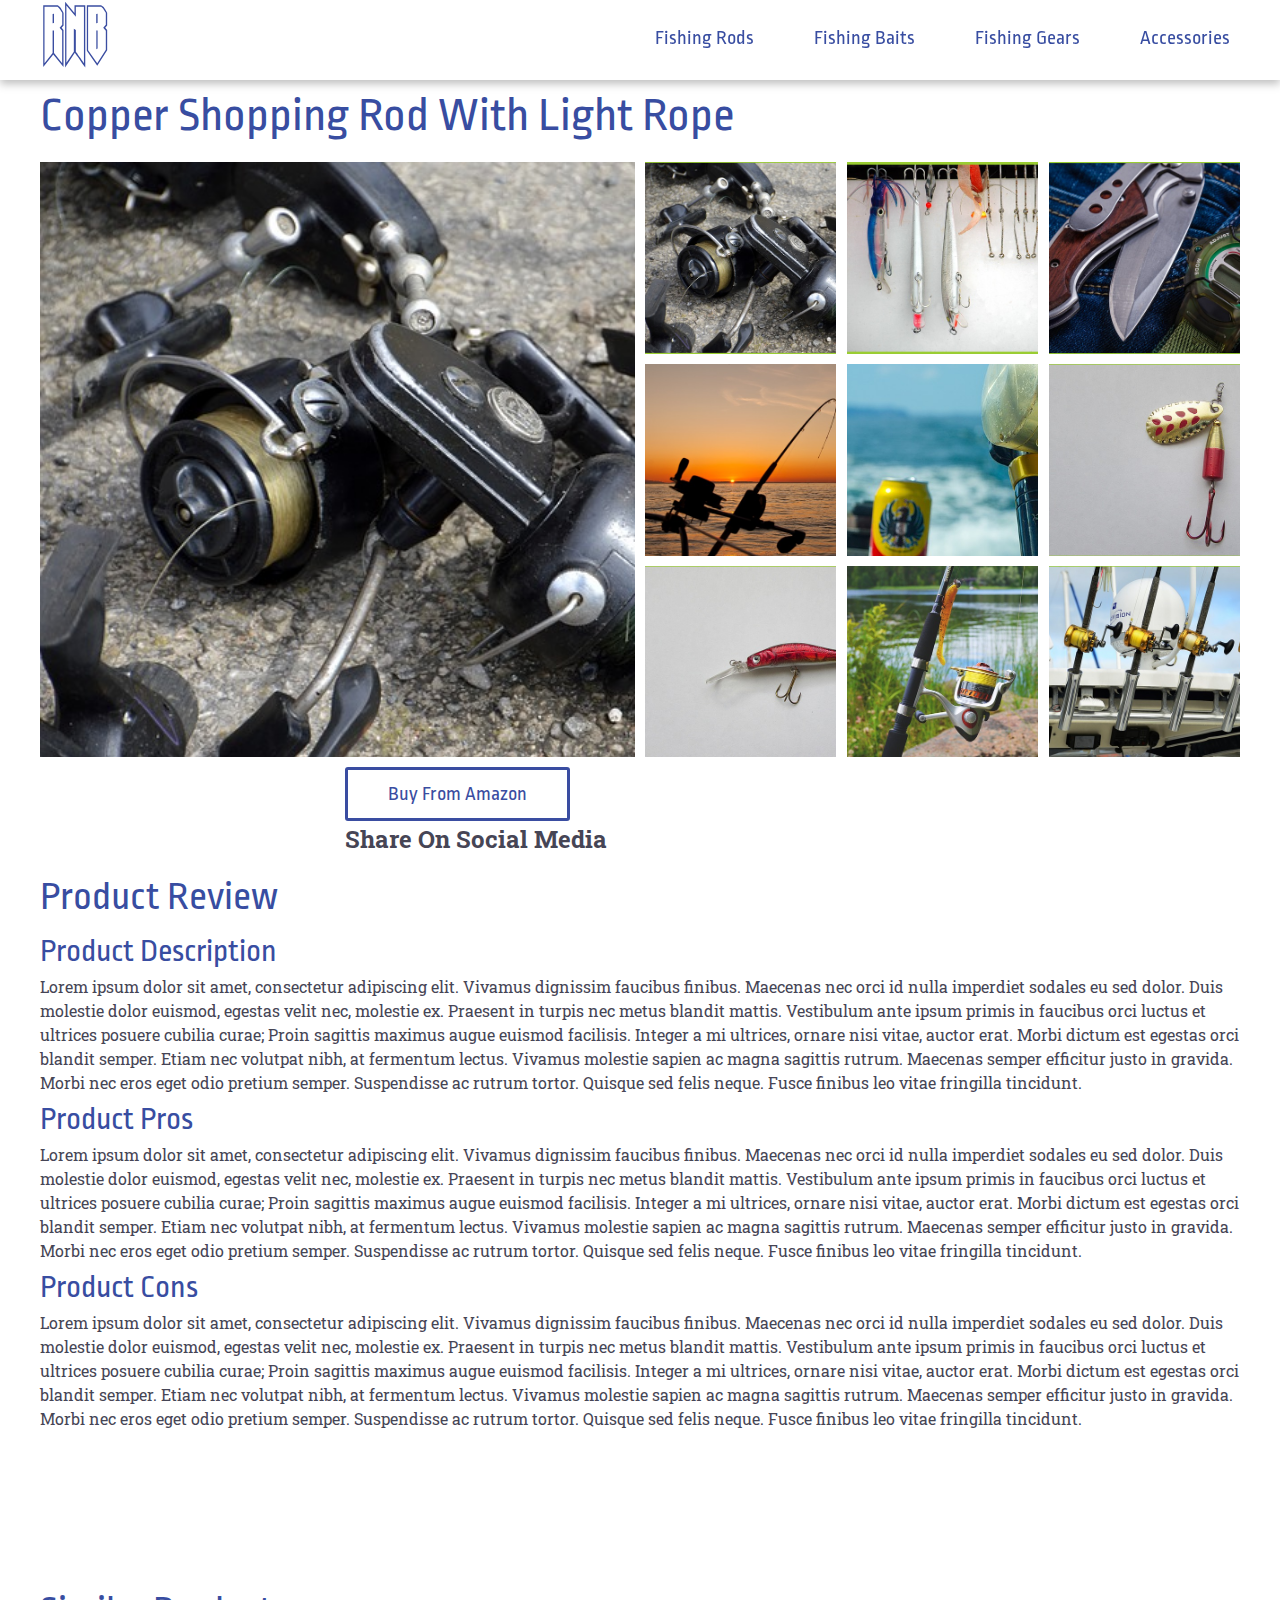
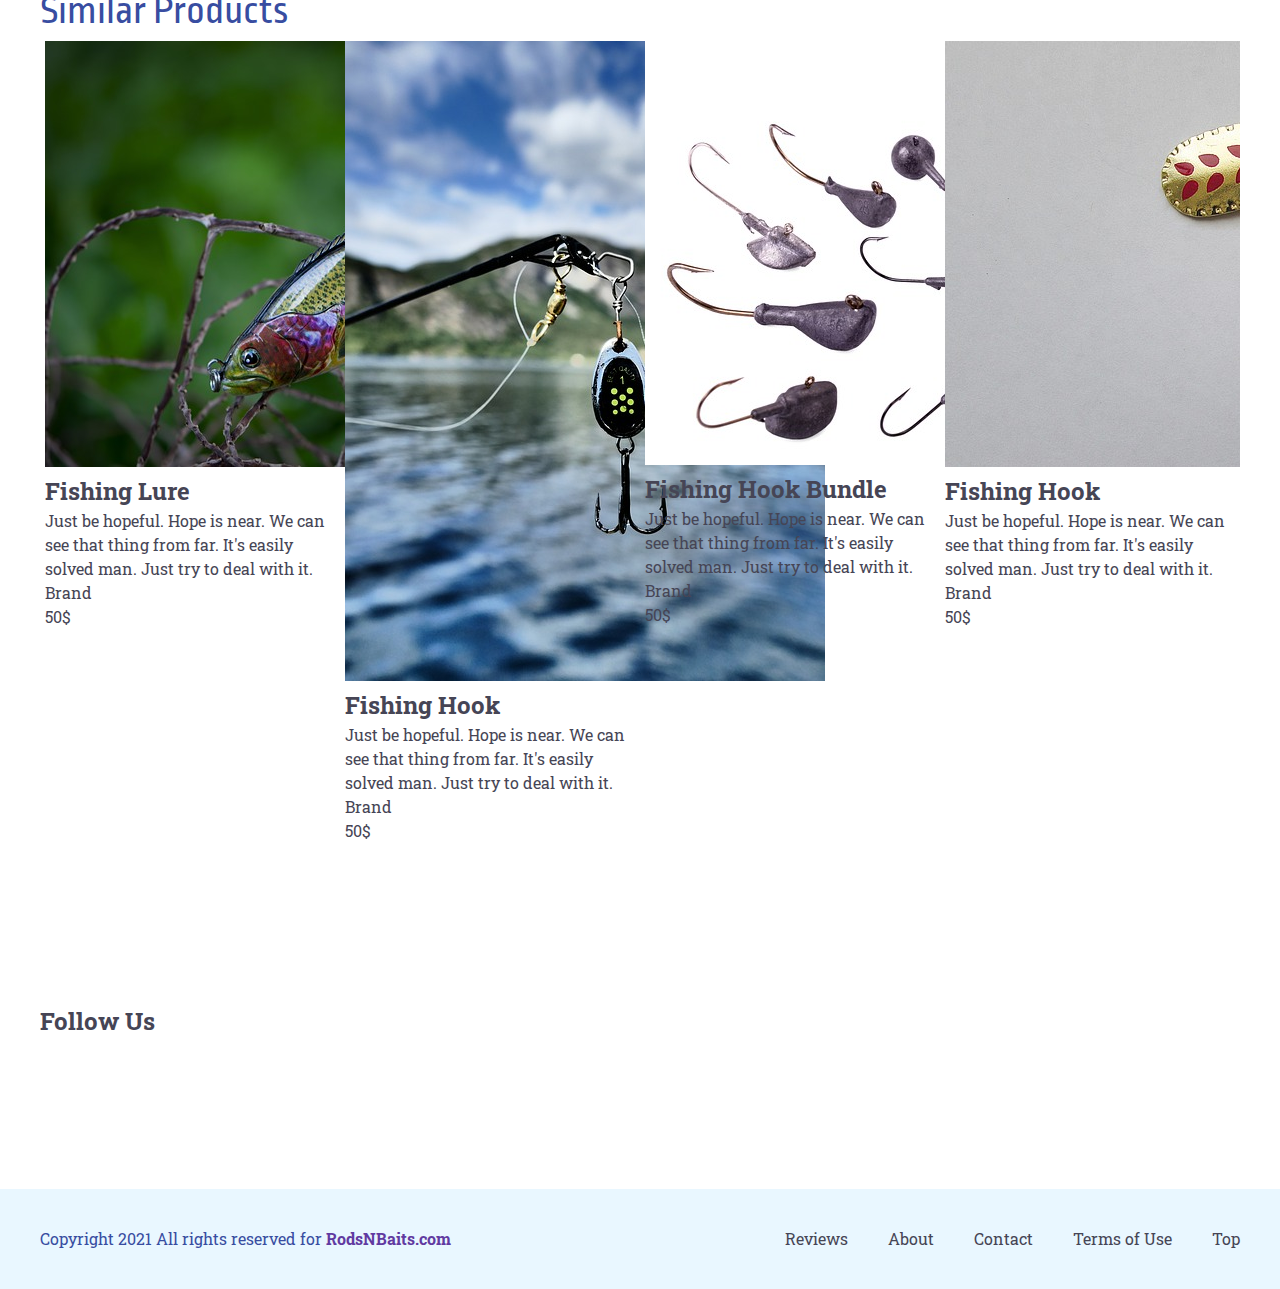
<file: single-review.html>
<!DOCTYPE html>
<html lang="en">
<head>
    <meta charset="UTF-8">
    <meta http-equiv="X-UA-Compatible" content="IE=edge">
    <meta name="viewport" content="width=device-width, initial-scale=1.0">
    <title>RodsNBaits | Single Review Page</title>
    <link rel="stylesheet" href="https://cdnjs.cloudflare.com/ajax/libs/font-awesome/6.0.0-beta2/css/all.min.css" integrity="sha512-YWzhKL2whUzgiheMoBFwW8CKV4qpHQAEuvilg9FAn5VJUDwKZZxkJNuGM4XkWuk94WCrrwslk8yWNGmY1EduTA==" crossorigin="anonymous" referrerpolicy="no-referrer" />
    <link rel="stylesheet" href="css/styles.css">
    <link rel="stylesheet" href="css/slider.css">
</head>
</head>
<body>
    <div class="navbar">
        <!--<button class="mobile-menu-btn" onclick=" show_hide('menu')">-->
        <button class="mobile-menu-btn" id="mybtn">
            <i class="fa fa-bars"></i>
        </button>        
        <div class="nav container">
            <div class="logo">
                <a href="index.html"><img src="resources/icons/rnblogo.svg" alt="rods-and-baits"></a>
            </div>
            <div class="menu p-color s-font" id="mymenu">
                <ul>
                    <li><a href="reviews.html">Fishing Rods</a></li>
                    <li><a href="reviews.html">Fishing Baits</a></li>
                    <li><a href="reviews.html">Fishing Gears</a></li>
                    <li><a href="reviews.html">Accessories</a></li>       
                </ul>
            </div>
        </div>
    </div>
    <div class="content">
        <div class="p-page-title p-color">
            <div class="container">
                <h1>Copper Shopping Rod With Light Rope</h1>    
            </div>
        </div>
        <section>
            <div class="container">
                <div id="slider">
                    <div class="screen">
                        <img src="resources/tmp/img/1.jpg" alt="1">
                    </div>
                    <div class="thumbnails">
                        <div class="thumbnail">
                            <img src="resources/tmp/img/1.jpg" alt="1">
                        </div>
                        <div class="thumbnail">
                            <img src="resources/tmp/img/2.jpg" alt="2">
                        </div>
                        <div class="thumbnail">
                            <img src="resources/tmp/img/3.jpg" alt="3">
                        </div>
                        <div class="thumbnail">
                            <img src="resources/tmp/img/4.jpg" alt="4">
                        </div>
                        <div class="thumbnail">
                            <img src="resources/tmp/img/5.jpg" alt="5">
                        </div>
                        <div class="thumbnail">
                            <img src="resources/tmp/img/6.jpg" alt="6">
                        </div>
                        <div class="thumbnail">
                            <img src="resources/tmp/img/7.jpg" alt="7">
                        </div>
                        <div class="thumbnail">
                            <img src="resources/tmp/img/8.jpg" alt="8">
                        </div>
                        <div class="thumbnail">
                            <img src="resources/tmp/img/9.jpg" alt="9">
                        </div>
                    </div>            
                </div>
                <div class="row row-right prod-call-action">
                    <div class="col col-6-12">
                        <a href="" class="p-button p-mar">Buy From Amazon</a>
                        <div>                            
                            <div class="s-links">
                                <h4>Share On Social Media</h4>
                                <ul>
                                    <li>
                                        <a href="#" class="s-link"><i class="fab fa-instagram"></i></a>
                                    </li>
                                    <li>
                                        <a href="#" class="s-link"><i class="fab fa-facebook"></i></a>
                                    </li>
                                    <li>
                                        <a href="#" class="s-link"><i class="fab fa-pinterest"></i></a>
                                    </li>
                                    <li>
                                        <a href="#" class="s-link"><i class="far fa-envelope"></i></a>
                                    </li>
            
                                </ul>
                            </div>
                        </div>

                    </div>
                </div>
                <h2 class="p-color p-pad">Product Review</h2>
                <div id="product-review">
                    <h3 class="p-color p-pad">Product Description</h3>
                    <p>
                        Lorem ipsum dolor sit amet, consectetur adipiscing elit. Vivamus dignissim faucibus finibus.
                        Maecenas nec orci id nulla imperdiet sodales eu sed dolor. Duis molestie dolor euismod,
                        egestas velit nec, molestie ex. Praesent in turpis nec metus blandit mattis.
                        Vestibulum ante ipsum primis in faucibus orci luctus et ultrices posuere cubilia curae;
                        Proin sagittis maximus augue euismod facilisis. Integer a mi ultrices, ornare nisi vitae,
                        auctor erat. Morbi dictum est egestas orci blandit semper. Etiam nec volutpat nibh, at fermentum lectus.
                        Vivamus molestie sapien ac magna sagittis rutrum. Maecenas semper efficitur justo in gravida.
                        Morbi nec eros eget odio pretium semper. Suspendisse ac rutrum tortor.
                        Quisque sed felis neque. Fusce finibus leo vitae fringilla tincidunt.
                    </p>

                    <h3 class="p-color p-pad">Product Pros</h3>
                    <p>
                        Lorem ipsum dolor sit amet, consectetur adipiscing elit. Vivamus dignissim faucibus finibus.
                        Maecenas nec orci id nulla imperdiet sodales eu sed dolor. Duis molestie dolor euismod,
                        egestas velit nec, molestie ex. Praesent in turpis nec metus blandit mattis.
                        Vestibulum ante ipsum primis in faucibus orci luctus et ultrices posuere cubilia curae;
                        Proin sagittis maximus augue euismod facilisis. Integer a mi ultrices, ornare nisi vitae,
                        auctor erat. Morbi dictum est egestas orci blandit semper. Etiam nec volutpat nibh, at fermentum lectus.
                        Vivamus molestie sapien ac magna sagittis rutrum. Maecenas semper efficitur justo in gravida.
                        Morbi nec eros eget odio pretium semper. Suspendisse ac rutrum tortor.
                        Quisque sed felis neque. Fusce finibus leo vitae fringilla tincidunt.                        
                    </p>

                    <h3 class="p-color p-pad">Product Cons</h3>
                    <p>
                        Lorem ipsum dolor sit amet, consectetur adipiscing elit. Vivamus dignissim faucibus finibus.
                        Maecenas nec orci id nulla imperdiet sodales eu sed dolor. Duis molestie dolor euismod,
                        egestas velit nec, molestie ex. Praesent in turpis nec metus blandit mattis.
                        Vestibulum ante ipsum primis in faucibus orci luctus et ultrices posuere cubilia curae;
                        Proin sagittis maximus augue euismod facilisis. Integer a mi ultrices, ornare nisi vitae,
                        auctor erat. Morbi dictum est egestas orci blandit semper. Etiam nec volutpat nibh, at fermentum lectus.
                        Vivamus molestie sapien ac magna sagittis rutrum. Maecenas semper efficitur justo in gravida.
                        Morbi nec eros eget odio pretium semper. Suspendisse ac rutrum tortor.
                        Quisque sed felis neque. Fusce finibus leo vitae fringilla tincidunt.
                    </p>

                </div>
            </div>
        </section>
        <section>
            <div class="container">
                <h2 class="p-color p-mar">Similar Products</h2>
                <div class="card-list">

                </div>
                <div class="row row-right">
                    <div class="col col-3-12">
                        <div class="r-card">
                            <a href="single-review.html">
                                <div class="img-container">
                                    <img src="resources/img/fishing-lure-realistic.jpg" alt="">
                                </div>
                                <div class="r-description">
                                    <h4>Fishing Lure</h4>
                                    <div class="excerpt">
                                        <p>Just be hopeful. Hope is near. We can see that thing from far. It's easily solved man. Just try to deal with it.</p>
                                    </div>
                                    <div class="card-labels">
                                        <a href="#brand">Brand</a>
                                        <p>50$</p>
                                    </div>
                        
                                </div>
                            </a>
                        </div>
                    </div>
                    <div class="col col-3-12">
                        <div class="r-card">
                            <a href="single-review.html">
                                <div class="img-container">
                                    <img src="resources/img/fishing-hook-modern.jpg" alt="">
                                </div>
                                <div class="r-description">
                                    <h4>Fishing Hook</h4>
                                    <div class="excerpt">
                                        <p>Just be hopeful. Hope is near. We can see that thing from far. It's easily solved man. Just try to deal with it.</p>
                                    </div>
                                    <div class="card-labels">
                                        <a href="#brand">Brand</a>
                                        <p>50$</p>
                                    </div>
                        
                                </div>
                            </a>
                        </div>
                    </div>
                    <div class="col col-3-12">
                        <div class="r-card">
                            <a href="single-review.html">
                                <div class="img-container">
                                    <img src="resources/img/fishing-hook-set.jpg" alt="">
                                </div>
                                <div class="r-description">
                                    <h4>Fishing Hook Bundle</h4>
                                    <div class="excerpt">
                                        <p>Just be hopeful. Hope is near. We can see that thing from far. It's easily solved man. Just try to deal with it.</p>
                                    </div>
                                    <div class="card-labels">
                                        <a href="#brand">Brand</a>
                                        <p>50$</p>
                                    </div>
                        
                                </div>
                            </a>
                        </div>              
                    </div>
                    <div class="col col-3-12">
                        <div class="r-card">
                            <a href="single-review.html">
                                <div class="img-container">
                                    <img src="resources/img/hook.jpg" alt="">
                                </div>
                                <div class="r-description">
                                    <h4>Fishing Hook</h4>
                                    <div class="excerpt">
                                        <p>Just be hopeful. Hope is near. We can see that thing from far. It's easily solved man. Just try to deal with it.</p>
                                    </div>
                                    <div class="card-labels">
                                        <a href="#brand">Brand</a>
                                        <p>50$</p>
                                    </div>
                        
                                </div>
                            </a>
                        </div>               
                    </div>
                </div>
            </div>
        </section>
        <section class="social-footer">
            <div class="container">
                <div class="s-links">
                    <h4>Follow Us</h4>
                    <ul>
                        <li>
                            <a href="#" class="s-link"><i class="fab fa-instagram"></i></a>
                        </li>
                        <li>
                            <a href="#" class="s-link"><i class="fab fa-facebook"></i></a>
                        </li>
                        <li>
                            <a href="#" class="s-link"><i class="fab fa-pinterest"></i></a>
                        </li>
                        <li>
                            <a href="#" class="s-link"><i class="far fa-envelope"></i></a>
                        </li>

                    </ul>
                </div>
            </div>
        </section>
    </div>
    <div class="footer">
        <div class="container">
            <div class="p-color">
                <p>Copyright 2021 All rights reserved for <a href="index.html">RodsNBaits.com</a></p>
            </div>
            <div>
                <ul class="s-color">
                    <li><a href="reviews.html">Reviews</a></li>
                    <li><a href="about.html">About</a></li>
                    <li><a href="contact.html">Contact</a></li> 
                    <li><a href="terms.htnml">Terms of Use</a></li>
                    <li><a href="#">Top <i class="fa fa-level-up-alt"></i></a></li>    
                </ul>
            </div>
        </div>
    </div>
    <script src="js/script.js"></script>
    <script src="js/slider.js"></script>
    
</body>
</html>
</file>
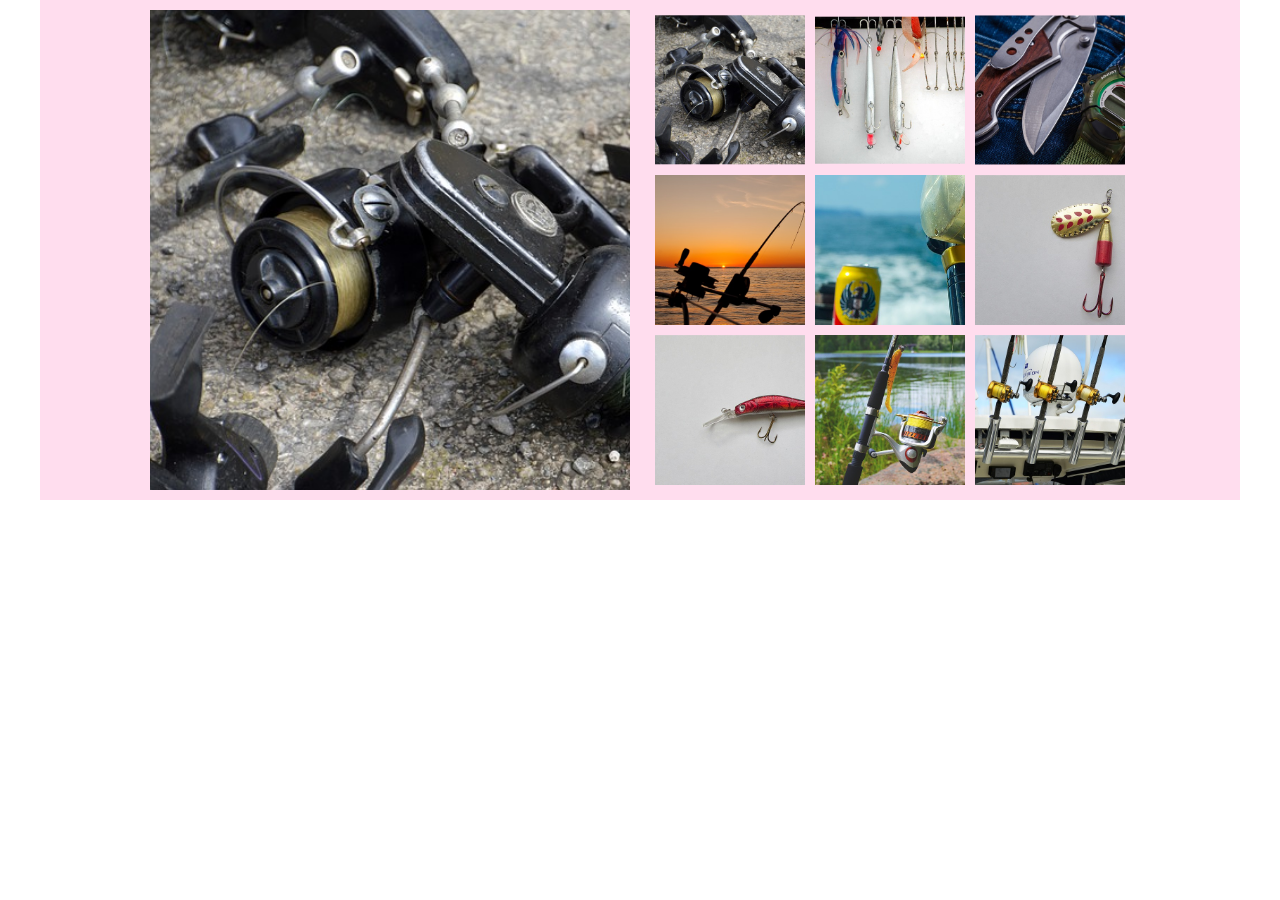
<file: slider.html>
<!DOCTYPE html>
<html lang="en">
<head>
    <meta charset="UTF-8">
    <meta http-equiv="X-UA-Compatible" content="IE=edge">
    <meta name="viewport" content="width=device-width, initial-scale=1.0">
    <title>Slider HTML</title>
    <link rel="stylesheet" href="css/styles.css">
    <style>
        .container{
            background-color: rgba(255, 105, 180, 0.226);
        }
        #slider{
            display: flex;
            /*background-color: chartreuse;*/
            flex-wrap: wrap;
            justify-content: center;
            align-items: center;
            width: 100%;
        }
        #slider>div{
            flex-shrink: 0;
            flex-grow: 0;
            margin: 10px;        
            width: 480px;
            height: 480px;
        }
        #slider .screen{
            position: relative;
            overflow: hidden;
        }
        #slider .screen img{
            position: absolute;
            width: 151%;
            top:50%;
            transform: translateY(-50%);
        }

        #slider .thumbnails{
            display: flex;
            /* background-color: darkorange;*/
            flex-wrap: wrap;
        }

        #slider .thumbnails .thumbnail {
            position: relative;
            flex-shrink: 0;
            /* background-color: gold; */
            width: 150px;
            height: 150px;
            margin: 5px;
            
            overflow: hidden;
        }
        #slider .thumbnails .thumbnail img{
            position: absolute;
            top: 50%;
            transform: translateY(-50%);
            vertical-align: middle;
            width: 150%;
        }
        @media (max-width:414px){
            .container{
                width: 100%;
                height: auto;
            }

            #slider{
                width: 100%;
                justify-items:stretch;
                align-items: center;
                justify-content: center;
            }

            #slider .screen{
                width: 300px;
                height: 300px;
                overflow: hidden;
            }

            #slider .screen img{
                width: 150%;;
            }
            
            #slider .thumbnails{
                width: 100%;
                height: auto;
            }

            #slider .thumbnails .thumbnail{
                width: 145px;
                height: 145px;
            }

            #slider .thumbnails .thumbnail:nth-of-type(odd){
                margin: 0 5px 5px 10px;
            }
            #slider .thumbnails .thumbnail:nth-of-type(even){
                margin: 0 10px 5px 5px ;
            }
        }
    </style>
</head>
<body>
    <div class="content">
        <div class="container">
        <div id="slider">
            <div class="screen">
                <img src="resources/tmp/img/1.jpg" alt="1">
            </div>
            <div class="thumbnails">
                <div class="thumbnail">
                    <img src="resources/tmp/img/1.jpg" alt="1">
                </div>
                <div class="thumbnail">
                    <img src="resources/tmp/img/2.jpg" alt="2">
                </div>
                <div class="thumbnail">
                    <img src="resources/tmp/img/3.jpg" alt="3">
                </div>
                <div class="thumbnail">
                    <img src="resources/tmp/img/4.jpg" alt="4">
                </div>
                <div class="thumbnail">
                    <img src="resources/tmp/img/5.jpg" alt="5">
                </div>
                <div class="thumbnail">
                    <img src="resources/tmp/img/6.jpg" alt="6">
                </div>
                <div class="thumbnail">
                    <img src="resources/tmp/img/7.jpg" alt="7">
                </div>
                <div class="thumbnail">
                    <img src="resources/tmp/img/8.jpg" alt="8">
                </div>
                <div class="thumbnail">
                    <img src="resources/tmp/img/9.jpg" alt="9">
                </div>
            </div>            
        </div>
        </div>
    </div>
    <script>
        var slider = document.getElementById("slider");
        var s_screen = slider.getElementsByClassName("screen");
        var thumbnails = slider.getElementsByClassName("thumbnail");
        var current = thumbnails[0];
        for (var i = 0 ; i<thumbnails.length; i++){
            img_src = thumbnails[i].childNodes[1].src;
            thumbnails[i].addEventListener("click", (evnt) => {
                console.log("Fazla basma. Oğlum seni döverim : \n"+event.target.src);
                // console.log(evnt.target.src);
                // console.log(event.img_src)
                // console.log("Data "+thumbnails[i]);
                // s_screen[0].childNodes[1].src = thumbnails[i].childNodes[1].src;
                s_screen[0].childNodes[1].src = evnt.target.src;
                if (current != evnt.target){
                    current.style.opacity = "1";
                    evnt.target.style.opacity = "0.6";
                    current = evnt.target;
                }
            },false);
            // var curNail = thumbnails[i];
            // thumbnails[i].style.opacity = "0.5";
            /*
            curNail..onclick = function(c){
                // s_screen[0].childNodes[1].src = thumbnails[i].childNodes[1].src ;
                // s_screen[0].childNodes[1].src =

                // console.log(s_screen[0].childNodes[1].src);
                console.log(curNail);
                console.log("[ * * **** * * ]");
                // console.log(thumbnails[i].childNodes[1].src);
            }
            */
        }

        function update(srcs){return;}
        /*
            var curNail = thumbnails[i];
            // thumbnails[i].style.opacity = "0.5";
            curNail.onclick = function(c){
                // s_screen[0].childNodes[1].src = thumbnails[i].childNodes[1].src ;
                // s_screen[0].childNodes[1].src =

                // console.log(s_screen[0].childNodes[1].src);
                console.log(curNail);
                console.log("[ * * **** * * ]");
                console.log();
                // console.log(thumbnails[i].childNodes[1].src);
            } 
        */
    </script>
</body>
</html>
</file>
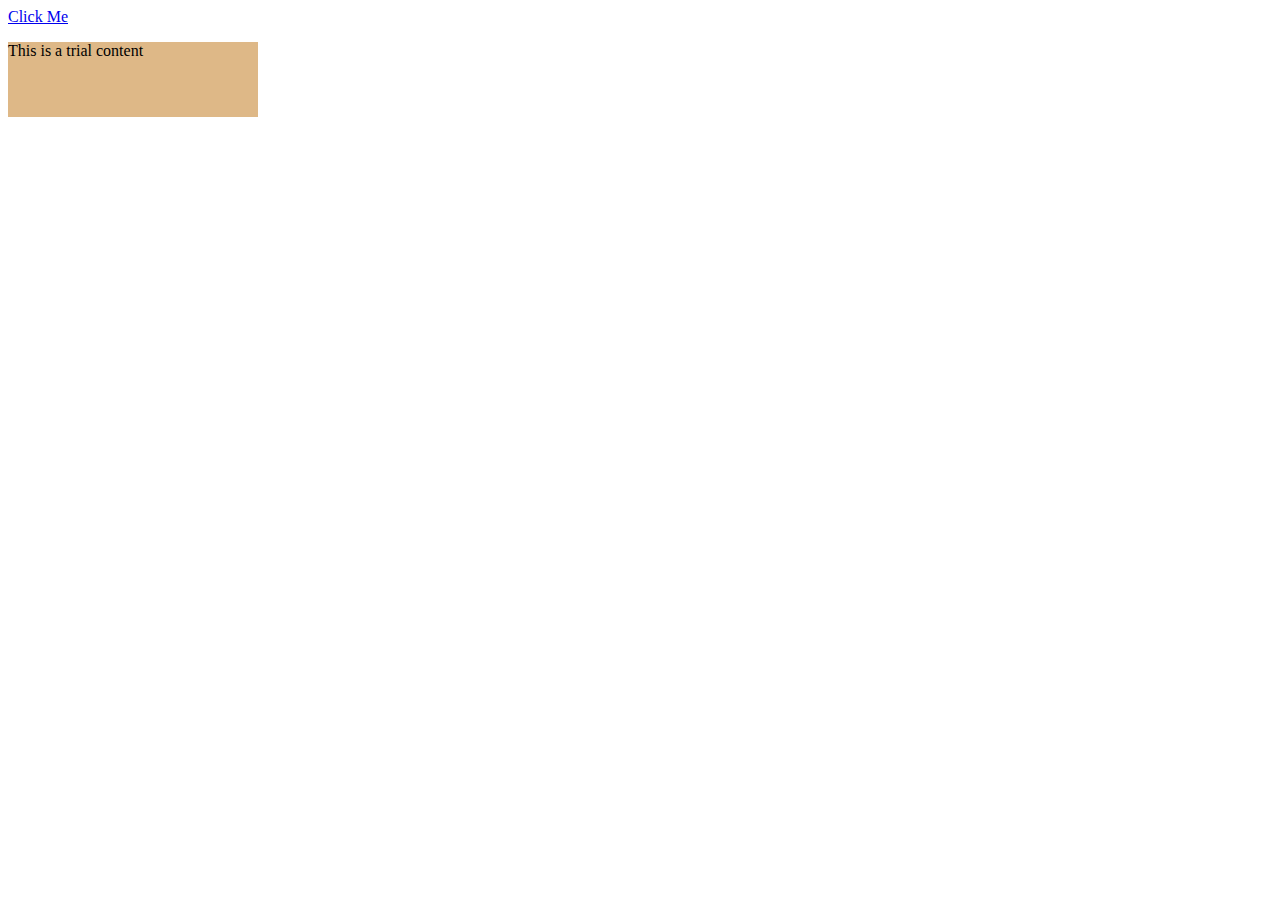
<file: trial.html>
<!DOCTYPE html>
<html lang="en">
<head>
    <meta charset="UTF-8">
    <meta http-equiv="X-UA-Compatible" content="IE=edge">
    <meta name="viewport" content="width=device-width, initial-scale=1.0">
    <style>
        .container{
            width: 300px;
        }
        .click{
            display: inline-block;
        }

        .content{
            width: 250px;
            height: 75px;
            background-color: burlywood;
        }

        .container>.click:hover .content{
            background-color: crimson;
        }
    </style>
    <title>Trial</title>
</head>
<body>
    <div class="container">
        <a class="click" href="#">Click Me</a>
        <div class="content">
            <p>This is a trial content</p>
        </div>
    </div>
    <script>
        document.getElementsByClassName("click")[0].onclick = function(){hide()};
        function hide(){
            var items = document.getElementsByClassName("content");
            items[0].style.backgroundColor = "blue";
            console.log(items[0]);
            //[0].style.background-color = "yellow";
        }
    </script>
</body>
</html>
</file>
<file: css/styles.css>
/* imports */

/* external imports */
@import url('https://fonts.googleapis.com/css2?family=Ropa+Sans:ital@0;1&display=swap');
@import url('https://fonts.googleapis.com/css2?family=Roboto+Slab:wght@200;400;600&family=Ropa+Sans:ital@0;1&display=swap');


/* local imports */
@import url("grid.css");



/* reset browser settings */
*{
    margin: 0;
    padding: 0;
}

ul{
    list-style: none;
    text-indent: 0;
}
a{
    text-decoration: none;
}

/* set default css configuration */
*{  
    box-sizing:border-box;
}





/* prefered generic styles */


a,
a:visited,
a:active{
    color: #464555;
}

body{
    font-family: 'Roboto Slab', serif;
    color: #464555;
    font-size: 16px;
}

p,a{
    
    font-style: normal;
    font-weight: 400;
    font-size: 16px;
    line-height: 24px;
}
h1,
h2,
h3,
h5,
h5{
    font-family: 'Ropa Sans', sans-serif;
    font-weight: normal;
}
h1{
    font-size: 48px;
    line-height: 72px;
}

h2{
    font-size: 40px; 
    line-height: 60px;
    font-weight: normal;
}

h3{
    font-size: 32px; 
    line-height: 48px;
}

h4{
    font-size: 24px; 
    line-height: 36px;
}

h5{
    font-size: 20px; 
    line-height: 30px;
}

section{
    padding-bottom: 150px;
}
@media (max-width: 414px){
    h1{
        font-size: 41px;
        line-height: 61px;
    }
    
    h2{
        font-size: 34px; 
        line-height: 51px;
        font-weight: normal;
        font-weight: 900;
    }
    
    h3{
        font-size: 27px; 
        line-height: 40px;
        font-weight: 900 !important;
    }
    
    h4{
        font-size: 21px; 
        line-height: 32px;
        font-weight: 900;
    }
    
    h5{
        font-size: 17px; 
        line-height: 26px;
        font-weight: 900;
    }
    
    section{
        padding-bottom: 50px;
    }

}
/* Theme Styles */

 /* color classes */

.p-color{
    /* primary color */
    color: #384DA1;
}

.s-color{
    /* secondary color */
    color: #6070A8;
}

.ca-color-1{
    /* call to action color 1*/
    color: #613aa1;
}

/* font classes */
.p-font{
    /* primary font used by default for all kinds of text */
    font-family: 'Roboto Slab', serif;
    font-style: normal;
    font-weight: 400;
    font-size: 16px;
    line-height: 21px;

}
.s-font{
    /* secont font used for - titles - subtitles - from labels -  */
    font-family: 'Ropa Sans', sans-serif;
    font-style: normal;
    font-weight: 400;
    line-height: 21px; 
}


h1.s-font{
    display: inline-block;
    padding: 15px 0;
}

@media (max-width: 414px){
    .p-font{
        line-height: 48px;
    }
    h1.s-font{
        font-weight:900;
        line-height: 40px;
    }

}

/* sizing */

/* font sizing */

.f-sm{
    /* small */
    font-size: 16px;
}

.f-md{

    /* medium */
    font-size: 32px;
}

.f-bg{
    /* big */ 
    font-size: 64px;
}

/* common component styles */

/* bottons */

/* primary button */
.p-button{
    display: inline-block;
    font-family: 'Ropa Sans', sans-serif;
    font-size: 20px;
    font-weight: 400;
    color: #3A4DA1 !important;
    border: 3px solid #3A4DA1;
    /*padding: 6px 24px;*/
    padding: 0.6em 2em;
    border-radius: 3px;
}

.p-button:hover{
    border: 3px solid #613aa1;
    background-color:#613aa1 ;
    color: #ffff !important;
    transition: 500ms;
}

.p-button:active{
    background-color: #D4EEFF;
    border: 3px solid #3A4DA1;
    color: #613aa1 !important;

}

/* secondary button */
.s-button{
    display: inline-block;
    font-family: 'Ropa Sans', sans-serif;
    font-size: 20px;
    font-weight: 400;
    color: #613aa1 !important;
    border: 3px solid #613aa1;
    /*padding: 6px 24px;*/
    padding: 0.6em 2em;
    border-radius: 3px;
}

.s-button:hover{
    border: 3px solid  #3A4DA1;
    background-color:#3A4DA1 ;
    color: #ffff !important;
    transition: 500ms;
}

.s-button:active{
    background-color: #D4EEFF;
    border: 3px solid #613aa1;
    color: #3A4DA1  !important;

}




/* template common styles */
/* header */
/* site navigation */

.mobile-menu-btn{
    display: none;
    position: absolute;
    color: #3A4DA1;
    background-color: transparent;
    font-size: 40px;
    border: none;
    padding: 0px;
    top: 50%;
    left: 20px;
    transform: translateY(-50%);
}

.navbar{
    
    position: relative;
    height: 80px;
    background-color: #ffff;
    filter: drop-shadow(0px 4px 4px rgba(0, 0, 0, 0.25));
}
@media (max-width: 414px){
    .navbar{
        display: flex;
        justify-content: center;
        align-items: center; 
        /* min-height: 235px; */
        background: #E9F7FF;
        z-index: 1;
    }
}

.nav{
    display: flex;
    align-items: center;
    justify-content: space-between;
    
}

@media (max-width: 414px){
    .nav{
        display: flex;
        flex-direction: column;
        align-items: center;
        justify-content:center;
        
    }
}


.logo a{
    display: inline-block;
}
.logo img{
    width: 70px;
    height: 70px;   
}

.nav ul{
    display: flex;
}

.nav li{
    margin-right: 40px;
}

.nav li a{
    font-size: 20px;
    color: inherit;
    padding: 10px;
}

.nav li:hover .nav li{
    background: #384DA1;
    color: #ffff;
}

.nav li:nth-last-of-type(1){
    margin-right: 0;
}
@media (max-width: 414px){
    .mobile-menu-btn{
        display:inline-block;
    }

    .nav .menu{
        position: absolute;
        background-color: rgba(57, 31, 99, 0.8);
        width: 100%;
        top: 80px;
        height: calc(100vh - 80px);
        left: -100%;
        z-index: 10000;
    }

    .mobile-menu-btn:active .menu{
        display: block;
    }
    .nav ul{
        position: absolute;
        flex-direction: column;
        top: 50%;
        left: 50%;
        transform: translate(-50%,-50%);
        
    }
    .nav li{
        margin: 0 auto;
        border-bottom: 1px solid rgba(255,255,255,0.5);
        display: inline-block;
        width: 100%;
    }
    
    .nav li:nth-last-of-type(1){
        margin: 0 auto;
    }
    .nav li a{
        display: block;
        color: #ffff;
        text-align: center;
        padding: 55px auto;
    }
}

/* footer */



/* site footer */
.footer{ 
    height: 100px;
    background-color: #E9F7FF;
}

.footer .container{
    display: flex;
    height: 100px;
    align-items: center;
    justify-content: space-between;
}

.footer p a{
    color: #613aa1;
    font-weight: bold;
}

.footer ul{
    display: flex;
    color: #6070A8 !important;
    
}


.footer ul li{
    margin-right: 40px;   
}

.footer ul li a:visited{
    color: #6070A8;
}
.footer ul li:nth-last-of-type(1){
    margin-right:0;
}

@media (max-width: 414px){
    .footer{
        position: relative;
        min-height: 205px;
        padding: 20px;
    }
    .footer ul,
    .footer .container{
        flex-direction: column;
        text-align: center;
    }

    .footer .container{
        justify-content: stretch ;
        flex-direction: column-reverse;
        height: auto;
    }

    .footer ul li,
    .footer ul li:nth-last-of-type(1){
        margin: 0 auto;
    }

    #cprght{
        position: absolute;        
        background-color: rgba(0,0,0,0.2);
        width: 100%;
        bottom: 0;
    }
    #cprght *{
        padding: 5px;
    }

}


/*This container is generic it encompasses all with the scope of the content part*/
.container {
    width: 1200px;
    height: auto;
    margin: 0 auto;
} 

@media (max-width: 414px){
    .container{
        width: 100%;
        padding: 0 20px;
    }
}

/* Content*/
.content{
    min-height: calc(100vh - 180px);
    /*background-color: lightgreen;*/
}
@media (max-width: 414px){
    .content{
        position: relative;
        z-index: 0;
    
    }
}

/* hompage banner */

.banner{ 
    background-color: rgba(255,255,255,0.6);
    /*height: 525px;*/
    padding-top: 100px;
}

.banner #img-container{
    position: relative;
    width: 290px;
    height: 350px;
    overflow: hidden;
}

.banner #img-container img{
    position: absolute;
    width: 545.28px;
    height: 353.58px;
    left: -50px;
    top:0px;
    opacity: 0.9;
}

.banner h3{ 
    opacity: 0.75;
}

.banner #banner-content{
    padding: 0 110px;
}

.banner #banner-description{
    margin-top: 60px;
    margin-bottom: 60px;
}
@media (max-width: 414px){
    .banner{
        /*background-color: red;*/
        text-align: center;
        padding-top: 0;
        /*height: auto;*/
    }
    .banner .img-container{
        width: 90%;
    }

    .banner #banner-content{
        padding:0;
        width: 100%;
    }

}
/* Cards */
.section-header{
    margin-bottom: 50px;
}
.section-header .title,
.section-header .sub-title{
    text-align: center;
    font-weight: 400;
 }
.card-list{
    /* Let it empty now*/
    background: transparent;
}

.card{
    background-color: #D4EEFF;
    width: 290px;
    min-height: 150px;
    margin: 0 auto;
}

.card:hover{
    background-color: #613aa1;
    transition: 400ms;
}

.card:hover *{
    color: #ffff;
    transition: 600ms;
}

.card .card-img{
    position: relative;
    height: 230px;
    overflow: hidden;
}
.card .card-img img{
    position: absolute;
    width: 120%;
    left: -25px;
}
.card .card-description{
    padding: 12px 30px;
}

.card .card-description h4{
    max-height: 70px;
    font-size: 22px;
}

.card .brand{
    background: rgba(255,255,255,0.2);
    display: inline-block;
    width: 100%;
    padding: 2px 4px;
    background-blend-mode:soft-light;
}


.card .brand:hover{
    background: #D4EEFF;
}

.card .brand:hover *{
    color: #613aa1;
}

/* banners */
.call-to-action-banner{
    padding: 40px;
    vertical-align: middle;
}

.call-to-action-banner h1{
    margin-bottom: 24px;
}

.call-to-action-banner h3{
    margin-bottom: 16px;
}

.card-square{
    /*background-color: #D4EEFF;*/
    display: flex;
    flex-wrap: wrap;

}
.card-square>div{
    /*border:1px solid lightseagreen;*/
    width: 290px;
    height: 230px;
    margin: 5px;
    flex-shrink: 0;
    flex-grow: 0;
}
.card-square>div:nth-last-of-type(1),
.card-square>div:nth-last-of-type(3)
{
    margin-right : 0px;

}

.card-square>div:nth-last-of-type(2),
.card-square>div:nth-last-of-type(4){
    margin-left: 0;
}

.card-square>div:nth-last-of-type(3),
.card-square>div:nth-last-of-type(4){
    margin-top: 0;
}
.card-square>div:nth-last-of-type(1),
.card-square>div:nth-last-of-type(2){
    margin-bottom: 0;
}


.label{
    display: inline-block;
    position: relative;
    width: 290px;
    height: 230px;
    z-index: 0;
    overflow: hidden;
}
.label a{    
    height: 230px;
    width: 290px;
    display: flex;
    align-items: center;
    color:#ffff;
    z-index: 25;
    opacity: 1;
}

.label h3{
    margin: 0 auto;
}

.label img{
    position: absolute;
    width: 150%;
    top:0;
    left:0;
    z-index: -3;
}
.label>a::after{
    content:"";
    position:absolute;
    top: 0;
    left: 0;
    right: 0;
    bottom:0;
    background-color: #000 !important;
    opacity: 0.5;
    z-index: -2;
}

.label:hover a::after{
    content:"";
    position:absolute;
    top: 0;
    left: 0;
    right: 0;
    bottom:0;
    background-color: #613aa1 !important;
    opacity: 0.5;
    transition: 1000ms;
    z-index: -1;
}
</file>
<file: css/slider.css>
#slider{
    display: flex;
    /*background-color: chartreuse;*/
    flex-wrap: wrap;
    justify-content: center;
    align-items: center;
    width: 100%;
}
#slider>div{
    flex-shrink: 0;
    flex-grow: 0;
    margin: 10px;        
    width: 595px;
    height: 595px;
}
#slider .screen{
    position: relative;
    margin-left: 0;
    margin-right: 5px;
    overflow: hidden;
}
#slider .screen img{
    position: absolute;
    width: 151%;
    top:50%;
    transform: translateY(-50%);
}

#slider .thumbnails{
    display: flex;
    /* background-color: darkorange;*/
    margin-left: 5px;
    margin-right: 0;
    gap: 0;
    justify-content:space-between;
    /*align-content: stretch;*/
    flex-wrap: wrap;
    overflow: hidden;
}

#slider .thumbnails .thumbnail {
    position: relative;
    flex-shrink: 0;
    flex-grow: 0;
    /* background-color: gold; */
    /*width: calc(100% / 3 - 20px);*/
    width: 191px;
    height: 192px;
    margin: 5px;
    background-color: yellowgreen;
    
    overflow: hidden;
}
#slider .thumbnails .thumbnail:nth-of-type(1),
#slider .thumbnails .thumbnail:nth-of-type(2),
#slider .thumbnails .thumbnail:nth-of-type(3){
    margin-top: 0;
}


#slider .thumbnails .thumbnail:nth-last-of-type(1),
#slider .thumbnails .thumbnail:nth-last-of-type(2),
#slider .thumbnails .thumbnail:nth-last-of-type(3){
    margin-bottom: 0;
}

#slider .thumbnails .thumbnail:nth-of-type(3n){
    margin-right: 0;
}

#slider .thumbnails .thumbnail:nth-of-type(3n+1){
    margin-left: 0;
}


#slider .thumbnails .thumbnail img{
    position: absolute;
    top: 50%;
    transform: translateY(-50%);
    vertical-align: middle;
    width: 150%;
}
@media (max-width:414px){
    .container{
        width: 100%;
        height: auto;
    }

    #slider{
        width: 100%;
        justify-items:stretch;
        align-items: center;
        justify-content: center;
    }

    #slider .screen{
        width: 300px;
        height: 300px;
        overflow: hidden;
    }

    #slider .screen img{
        width: 150%;;
    }
    
    #slider .thumbnails{
        width: 100%;
        height: auto;
    }

    #slider .thumbnails .thumbnail{
        width: 145px;
        height: 145px;
    }

    #slider .thumbnails .thumbnail:nth-of-type(odd){
        margin: 0 5px 5px 10px;
    }
    #slider .thumbnails .thumbnail:nth-of-type(even){
        margin: 0 10px 5px 5px ;
    }
}
</file>
